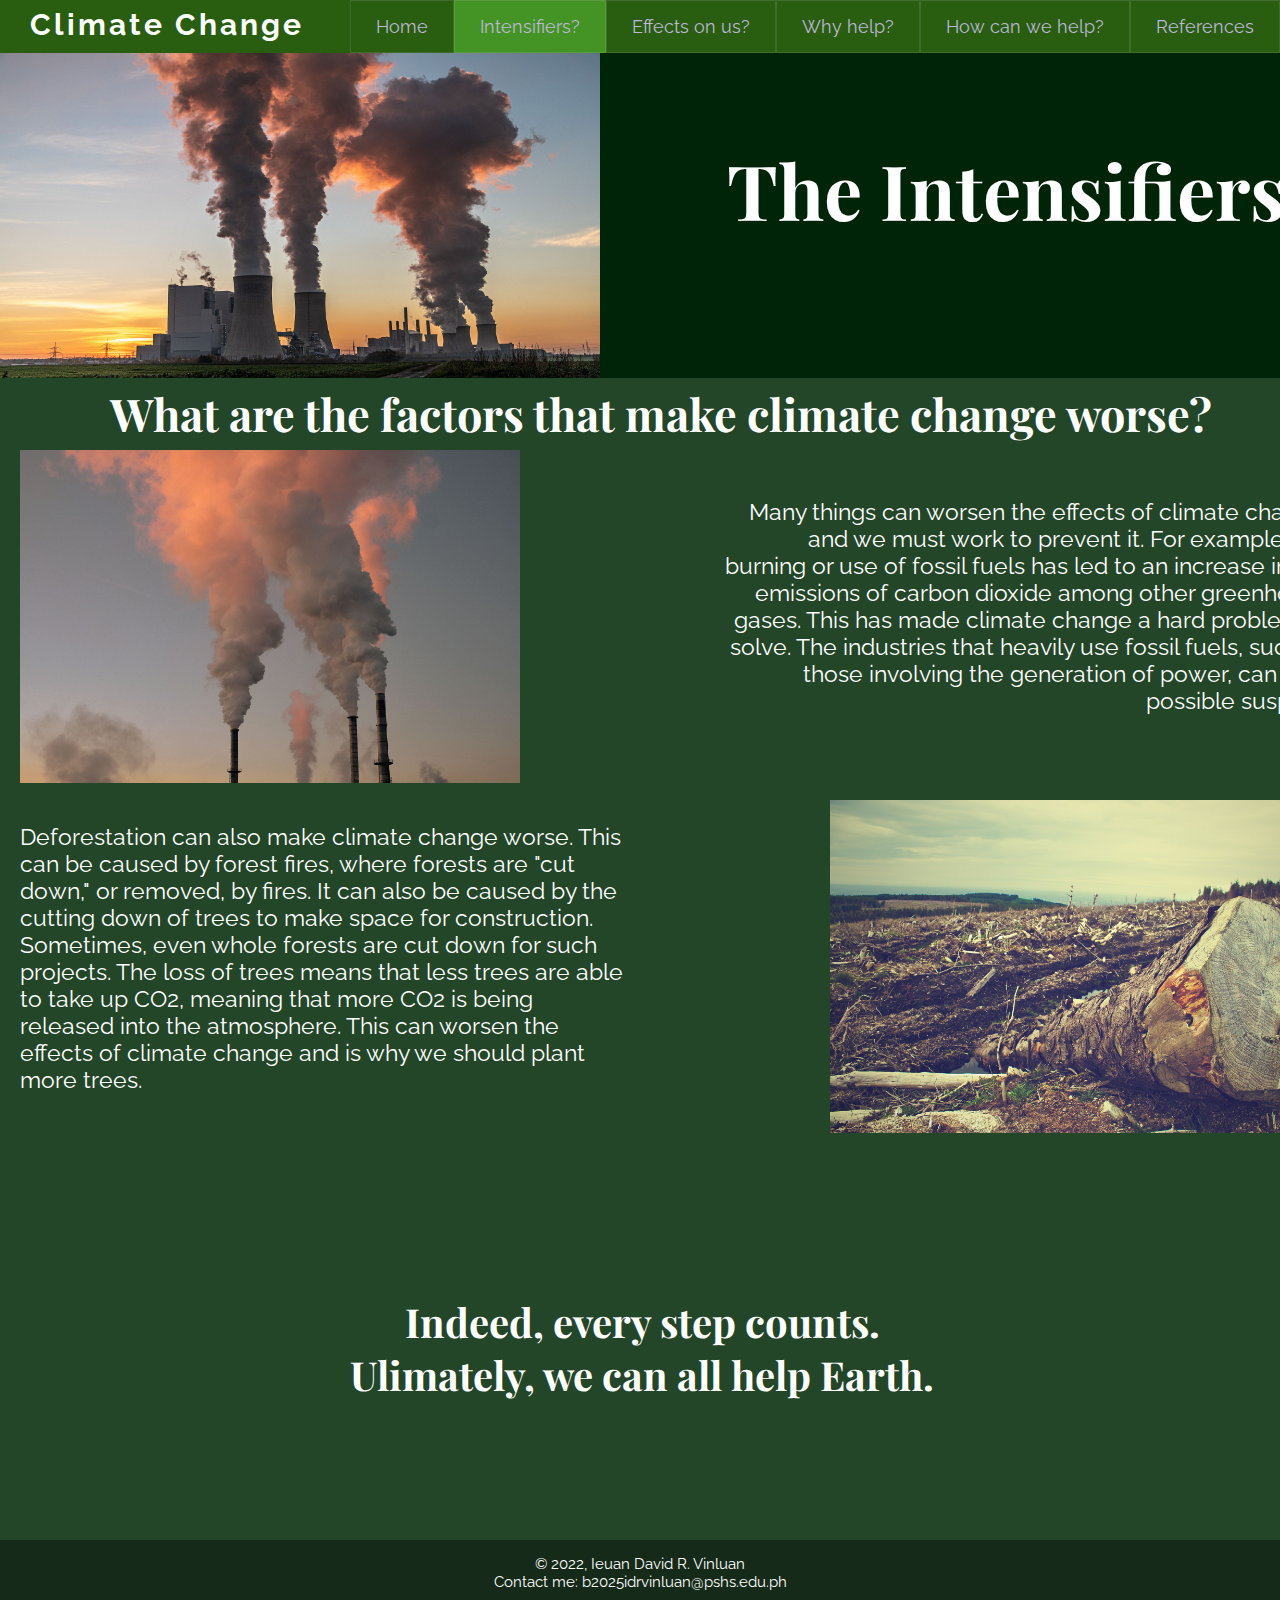
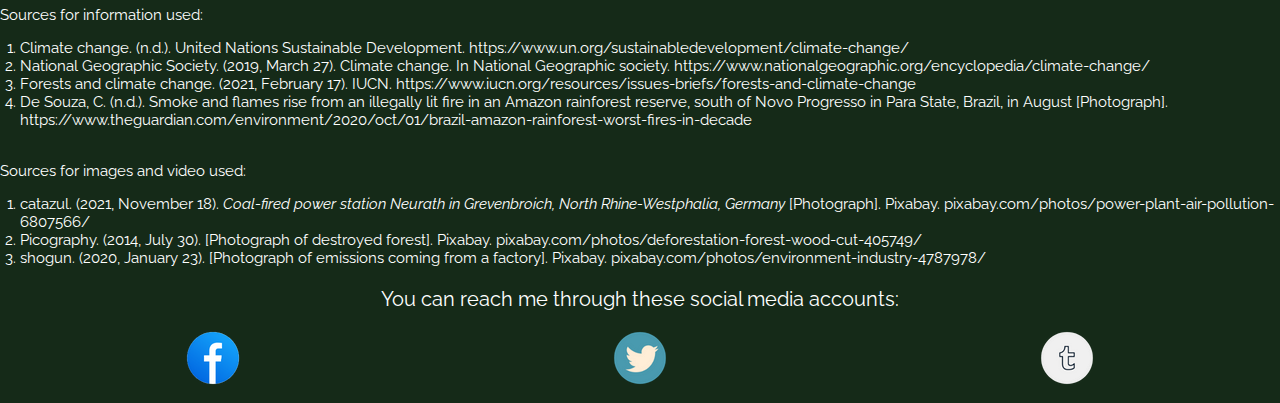
<file: htdocs/contentPage1.html>
<!DOCTYPE html>
    <html>
        <head>
            <title>Page 1 - Intensifiers?</title>
			<meta charset="UTF-8">
			<meta name="author" content="Ieuan David R. Vinluan">	
			<meta name="description" content="This website is my project for the second quarter of CS3.">
			<meta name="keywords" content="climate change, effects, action, help">
			<meta name="date" content="11-22-2021">
			<meta name="revised" content="02-07-2022">
			<link rel="icon" href="../images/favicon.ico" type="image/ico">
			<link rel="stylesheet" href="../css/contentPage1CSS.css" type="text/css">	
        </head>
		<body>
			<div class="contentHome">
				<header>
					<nav>
						<!--Navigation bar-->
						<ul>
							<li><a href=references.html>References</a></li>
							<li><a href=contentPage4.html>How can we help?</a></li>
							<li><a href=contentPage3.html>Why help?</a></li>
							<li><a href=contentPage2.html>Effects on us?</a></li>
							<li id="current"><a href="contentPage1.html">Intensifiers?</a></li>
							<li><a href="../index.html">Home</a></li>
						</ul>
						<span class="logo"><a href="../index.html">Climate Change</a></span>
					</nav>
					<div class="heading">
						<img src="../images/1 Power Plant Air Pollution.jpg" class="HomeImage1" alt="Climate change destroys Earth" title="Air Pollution">
						<h1 id="HomeHeader">The Intensifiers</h1>
					</div>
				</header>
				<article>
					<!--Main information-->
					<img src="../images/2 Power Plant Air Pollution.jpg" alt="Air Pollution" title="An intensifier of climate change" class="content1-image2">
					<p id="HomeSubtitle">What are the factors that make climate change worse?</p>
					<p id="content1-text1">Many things can worsen the effects of climate change, and we must work to prevent it. For example, the burning or use of fossil fuels has led to an increase in the emissions of carbon dioxide among other greenhouse gases. This has made climate change a hard problem to solve. The industries that heavily use fossil fuels, such as those involving the generation of power, can be a possible suspect.
					</p>
					<br>
					<img src="../images/Deforestation.jpg" alt="Trees" title="Trees are very helpful!" class="content1-image3">
					<p id="content1-text2">Deforestation can also make climate change worse. This can be caused by forest fires, where forests are "cut down," or removed, by fires. It can also be caused by the cutting down of trees to make space for construction. 
						Sometimes, even whole forests are cut down for such projects. The loss of trees means that less trees are able to take up CO2, 
						meaning that more CO2 is being released into the atmosphere. This can worsen the effects of climate change and is 
						why we should plant more trees.</p>
				</article>
				<section>
					<p id="declaration">Indeed, every step counts. <br>Ulimately, we can all help Earth.</p>
				</section>
				<footer>
					<p id="copyright">© 2022, Ieuan David R. Vinluan <br> Contact me: b2025idrvinluan@pshs.edu.ph</p>
					<!--Sources-->
					<p>Sources for information used:</p>
					<ol>
						<li>Climate change. (n.d.). United Nations Sustainable Development. https://www.un.org/sustainabledevelopment/climate-change/</li>
						<li>National Geographic Society. (2019, March 27). Climate change. In National Geographic society. https://www.nationalgeographic.org/encyclopedia/climate-change/</li>
						<li>Forests and climate change. (2021, February 17). IUCN. https://www.iucn.org/resources/issues-briefs/forests-and-climate-change</li>
						<li>De Souza, C. (n.d.). Smoke and flames rise from an illegally lit fire in an Amazon rainforest reserve, south of Novo Progresso in Para State, Brazil, in August [Photograph]. https://www.theguardian.com/environment/2020/oct/01/brazil-amazon-rainforest-worst-fires-in-decade</li>
					</ol>
					<br>
					<p>Sources for images and video used:</p>
					<ol>
						<li>
							catazul. (2021, November 18). <span>Coal-fired power station Neurath in Grevenbroich, North Rhine-Westphalia, Germany</span> [Photograph]. Pixabay. pixabay.com/photos/power-plant-air-pollution-6807566/
						</li>
						<li>
							Picography. (2014, July 30). [Photograph of destroyed forest]. Pixabay. pixabay.com/photos/deforestation-forest-wood-cut-405749/
						</li>
						<li>
							shogun. (2020, January 23). [Photograph of emissions coming from a factory]. Pixabay. pixabay.com/photos/environment-industry-4787978/
						</li>
					</ol>
					<!--Social media accounts-->
					<p class="social-media-reach">You can reach me through these social media accounts:</p>
					<div class="social-media">
						<a href="https://facebook.com/ieuandavid.vinluan"><div class="facebook"></div></a>
						<a href="https://twitter.com/mzstySZN"><div class="twitter"></div></a>
						<a href="https://www.tumblr.com/blog/yuan-lewan"><div class="tumblr"></div></a>
					</div>
					<br>
				</footer>
			</div>
		</body>
	</html>
</file>
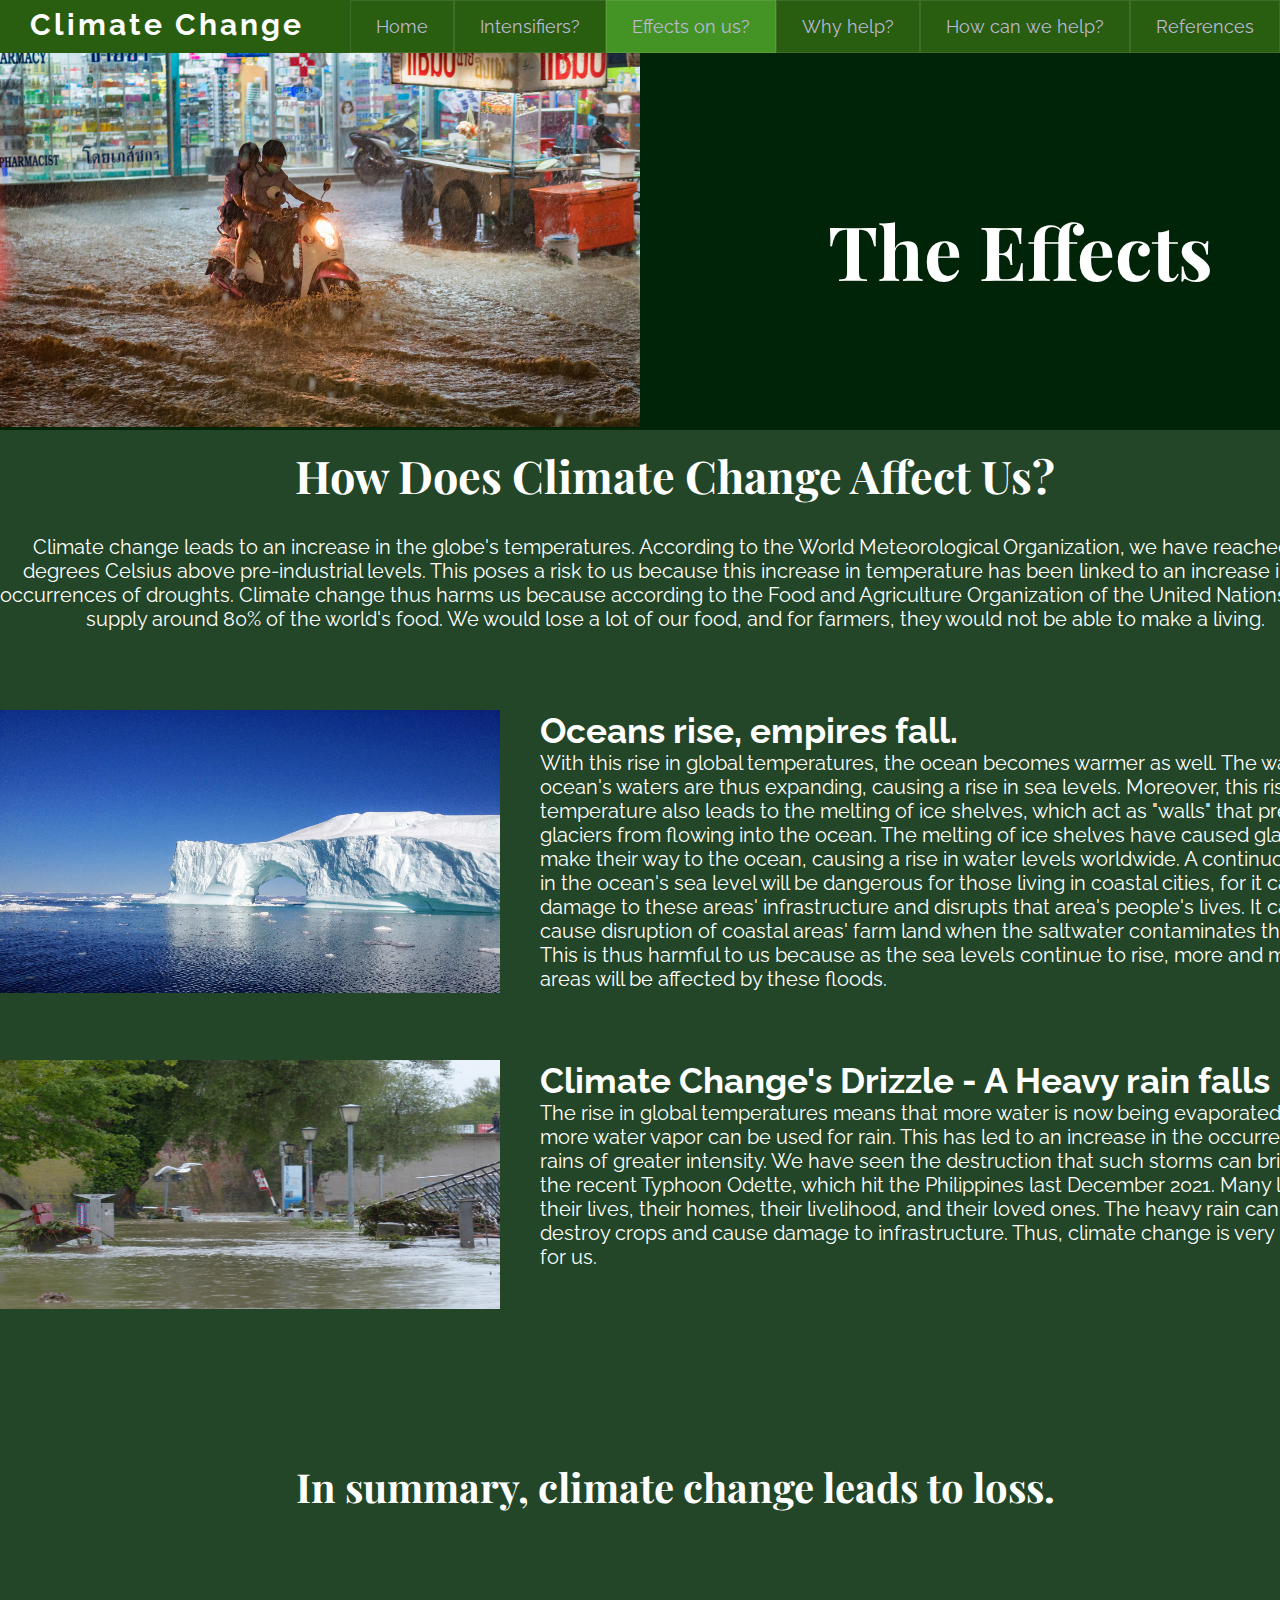
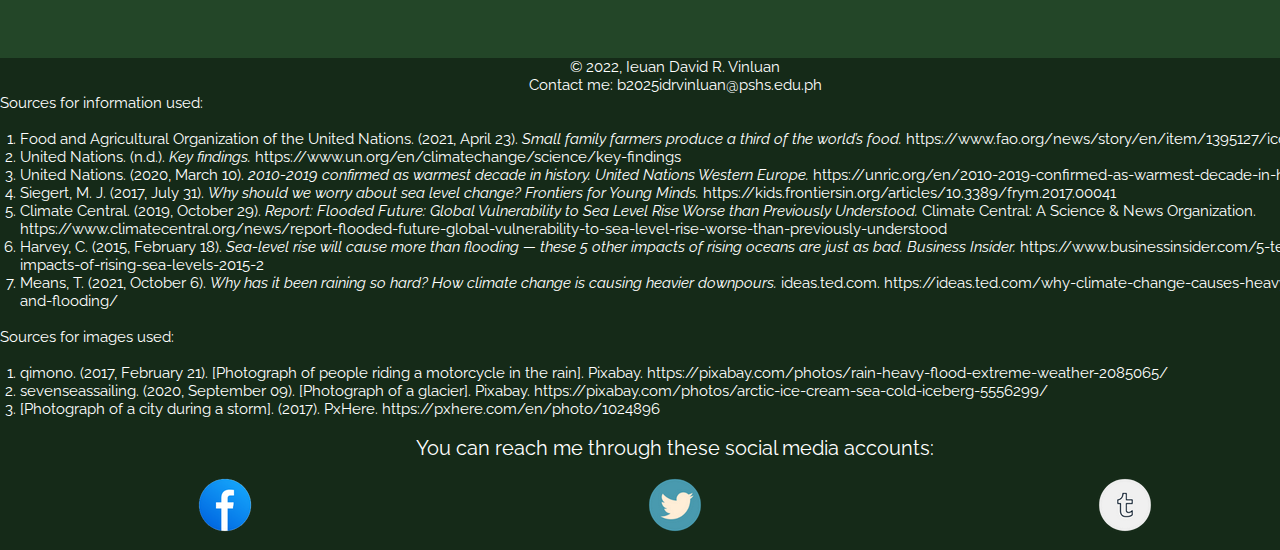
<file: htdocs/contentPage2.html>
<!DOCTYPE html>
    <html>
        <head>
            <title>Page 2 - Effects on Us?</title>
			<meta charset="UTF-8">
			<meta name="author" content="Ieuan David R. Vinluan">	
			<meta name="description" content="This website is my project for the second quarter of CS3.">
			<meta name="keywords" content="climate change, effects, action, help">
			<meta name="date" content="11-22-2021">
			<meta name="revised" content="02-07-2022">
			<link rel="icon" href="../images/favicon.ico" type="image/ico">
			<link rel="stylesheet" href="../css/contentPage2CSS.css" type="text/css">
        </head>
		<body>
			<div class="content">
				<header>
					<nav>
						<!--Navigation bar-->
						<ul>
							<li><a href="references.html">References</a></li>
							<li><a href="contentPage4.html">How can we help?</a></li>
							<li><a href="contentPage3.html">Why help?</a></li>
							<li id="current"><a href="contentPage2.html">Effects on us?</a></li>
							<li><a href="contentPage1.html">Intensifiers?</a></li>
							<li><a href="../index.html">Home</a></li>
						</ul>
						<span class="logo"><a href="../index.html">Climate Change</a></span>
					</nav>
					<div class="heading">
						<img src="../images/Rain Heavy Flood.jpg" alt="Trouble" title="Man in Heavy Rain" class="content-page-two-heading-img">
						<h1 id="HomeHeader">The Effects</h1>
					</div>
					<p id="page-subtitle">How Does Climate Change Affect Us?</p>
				</header>
				<article>
					<!--Main information-->
					<div class="intro">
						<p>
							Climate change leads to an increase in the globe's temperatures. According to the World Meteorological 
							Organization, we have reached 1.1 degrees Celsius above pre-industrial levels.  This 
							poses a risk to us because this increase in temperature has been linked to an 
							increase in the occurrences of droughts. Climate change thus harms us because 
							according to the Food and Agriculture Organization of the United Nations, farms 
							supply around 80% of the world's food. We would lose a lot of our food, and for 
							farmers, they would not be able to make a living.  
						</p>
					</div>
					<div class="content-one">
						<img src="../images/Arctic Ice Cream Sea.jpg" alt="Ice Shelves" title="Ice Shelves" class="content-one-image-one">
						<h1>Oceans rise, empires fall.</h1>
						<p>
							With this rise in global temperatures, the ocean becomes warmer as well. The warming ocean's waters are thus expanding, causing a rise in sea levels. Moreover, this rise in temperature also leads to the melting of ice shelves, which act as 
							"walls" that prevent glaciers from flowing into the ocean. The melting of ice 
							shelves have caused glaciers to make their way to the ocean, causing a rise in water levels worldwide. A continuous rise in the ocean's sea level will be dangerous for those living in coastal cities, for it causes damage to these areas' infrastructure and disrupts that area's people's lives. It can also cause disruption of coastal areas' farm land when the saltwater contaminates the soil. This is thus harmful to us because as the sea levels continue to rise, more and more areas will be affected by these floods.
						</p>
					</div>
					<div class="content-two">
						<img src="../images/Flooded City.jpg" alt="Flooded City" title="destruction brought by heavy rain" class="content-two-image-one">
						<h1>Climate Change's Drizzle - A Heavy rain falls</h1>
						<p>
							The rise in global temperatures means that more water is now being evaporated.
							Thus, more water vapor can be used for rain. This has led to an increase in the
							occurrences of rains of greater intensity. We have seen the destruction that such
							storms can bring in the recent Typhoon Odette, which hit the Philippines last
							December 2021. Many lost their lives, their homes, their livelihood, and their
							loved ones. The heavy rain can also destroy crops and cause damage to
							infrastructure. Thus, climate change is very harmful for us.
						</p>
					</div>
				</article>
				<section>
					<p class="statement">In summary, climate change leads to <span class="loss">loss.</span></p>
				</section>
				<footer>
					<div class="copyright-line">
						<p id="copyright">© 2022, Ieuan David R. Vinluan <br> Contact me: b2025idrvinluan@pshs.edu.ph</p>
					</div>
					<!--Sources-->
					<div class="sources">
						<p>Sources for information used:</p><br>
						<ol class="information-sources-list">
							<li>
								Food and Agricultural Organization of the United Nations. (2021, April 23). <span>Small family farmers produce a third of the world’s food. </span> https://www.fao.org/news/story/en/item/1395127/icode/
							</li>
							<li>
								United Nations. (n.d.). <span>Key findings. </span> https://www.un.org/en/climatechange/science/key-findings
							</li>
							<li>
								United Nations. (2020, March 10). <span>2010-2019 confirmed as warmest decade in history. United Nations Western Europe.</span> https://unric.org/en/2010-2019-confirmed-as-warmest-decade-in-history/
							</li>
							<li>
								Siegert, M. J. (2017, July 31). <span>Why should we worry about sea level change? Frontiers for Young Minds. </span> https://kids.frontiersin.org/articles/10.3389/frym.2017.00041
							</li>
							<li>
								Climate Central. (2019, October 29). <span>Report: Flooded Future: Global Vulnerability to Sea Level Rise Worse than Previously Understood. </span> Climate Central: A Science & News Organization. https://www.climatecentral.org/news/report-flooded-future-global-vulnerability-to-sea-level-rise-worse-than-previously-understood
							</li>
							<li>
								Harvey, C. (2015, February 18). <span>Sea-level rise will cause more than flooding — these 5 other impacts of rising oceans are just as bad. Business Insider. </span> https://www.businessinsider.com/5-terrifying-impacts-of-rising-sea-levels-2015-2
							</li>
							<li>
								Means, T. (2021, October 6). <span>Why has it been raining so hard? How climate change is causing heavier downpours. </span> ideas.ted.com. https://ideas.ted.com/why-climate-change-causes-heavy-rain-and-flooding/
							</li>
						</ol> 
						<br>
						<p>Sources for images used:</p>
						<br>
						<ol class="references-images">
							<li>
								qimono. (2017, February 21). [Photograph of people riding a motorcycle in the rain]. Pixabay. https://pixabay.com/photos/rain-heavy-flood-extreme-weather-2085065/
							</li>
							<li>
								sevenseassailing. (2020, September 09). [Photograph of a glacier]. Pixabay. https://pixabay.com/photos/arctic-ice-cream-sea-cold-iceberg-5556299/
							</li>
							<li>
								[Photograph of a city during a storm]. (2017). PxHere. https://pxhere.com/en/photo/1024896
							</li>
						</ol>
					</div>
					<br>
					<!--Social media accounts-->
					<p class="social-media-reach">You can reach me through these social media accounts:</p>
					<br>
					<div class="social-media">
						<a href="https://facebook.com/ieuandavid.vinluan"><div class="facebook"></div></a>
						<a href="https://twitter.com/mzstySZN"><div class="twitter"></div></a>
						<a href="https://www.tumblr.com/blog/yuan-lewan"><div class="tumblr"></div></a>
					</div>
					<br>
				</footer>
			</div>
		</body>
	</html>
</file>
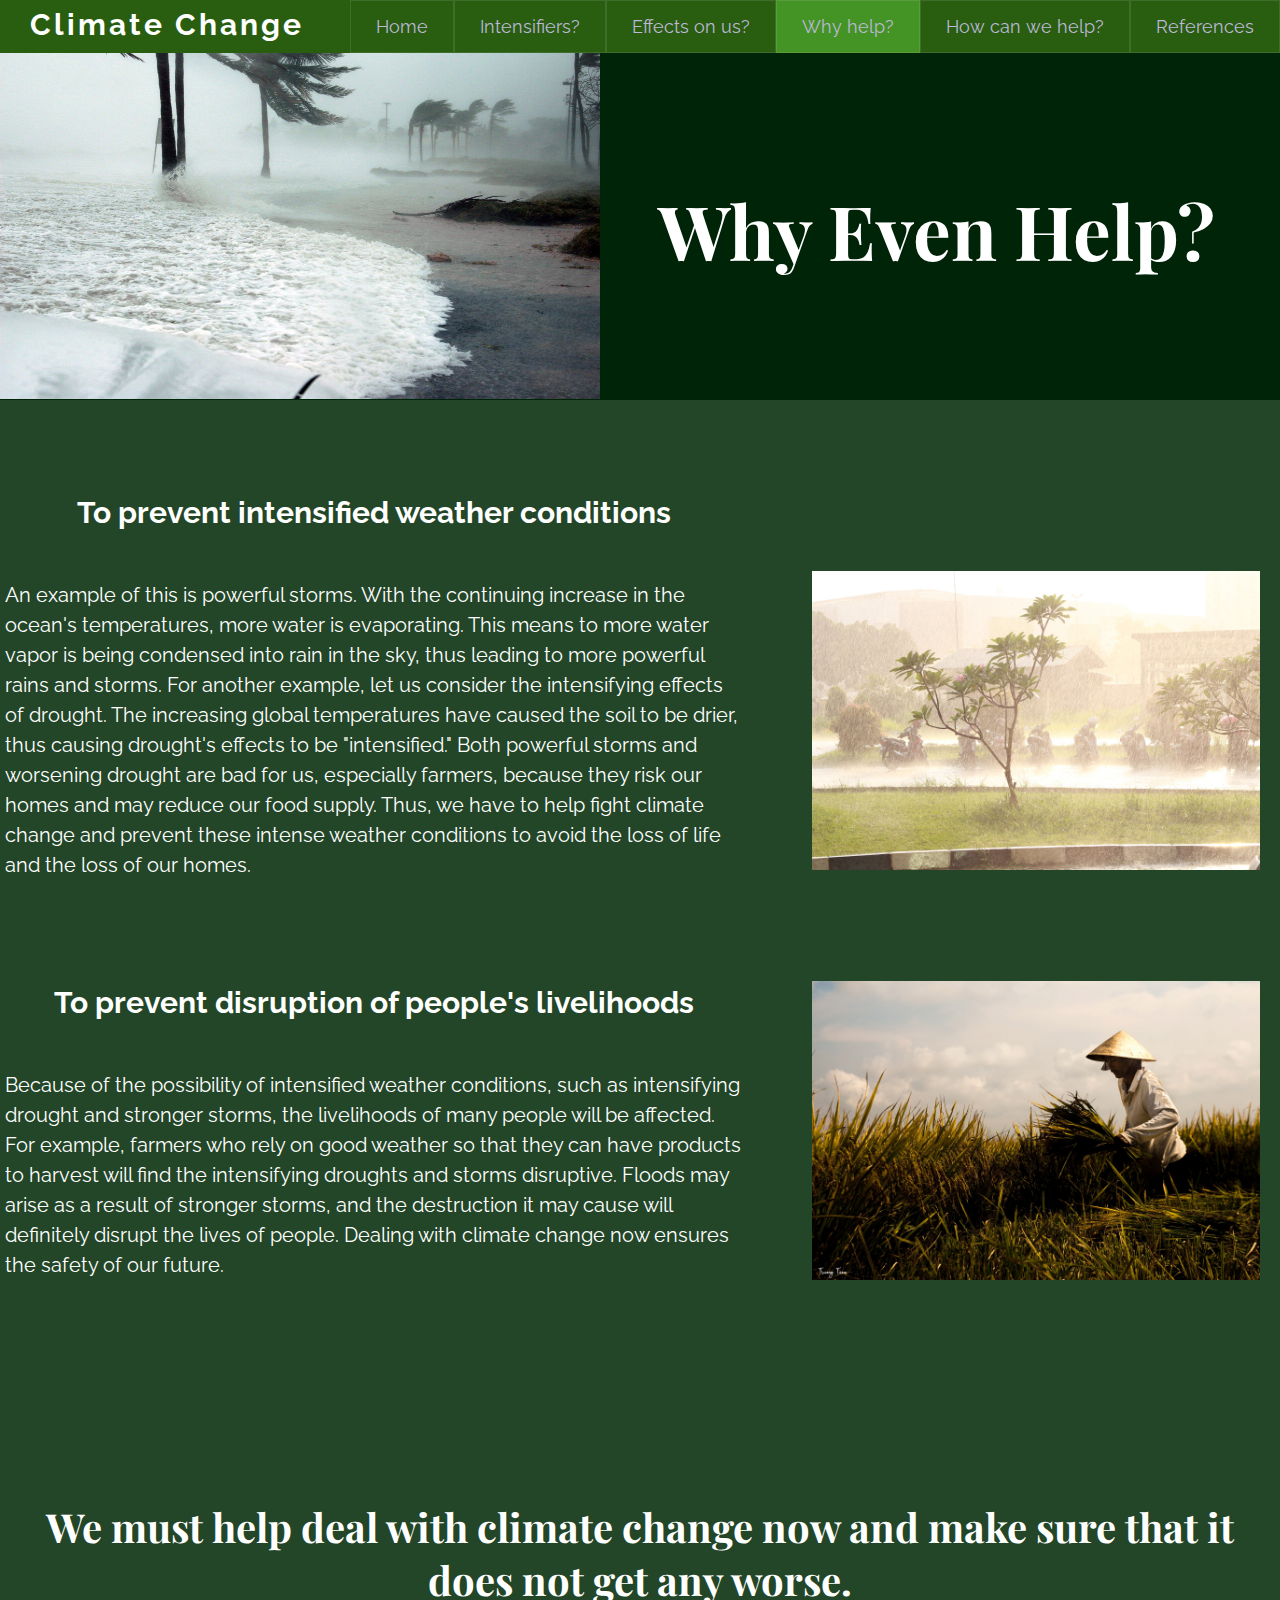
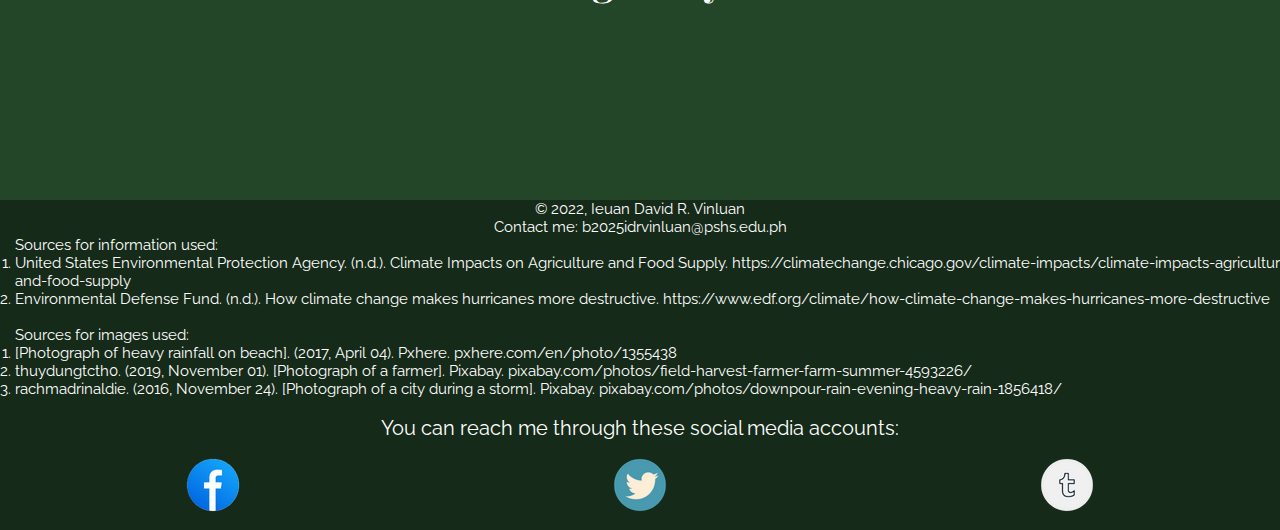
<file: htdocs/contentPage3.html>
<!DOCTYPE html>
    <html>
        <head>
            <title>Page 3 - Why Help?</title>
			<meta charset="UTF-8">
			<meta name="author" content="Ieuan David R. Vinluan">	
			<meta name="description" content="This website is my project for the second quarter of CS3.">
			<meta name="keywords" content="climate change, effects, action, help">
			<meta name="date" content="11-22-2021">
			<meta name="revised" content="02-07-2022">
			<link rel="icon" href="../images/favicon.ico" type="image/ico">
			<link rel="stylesheet" href="../css/contentPage3CSS.css" type="text/css">	
        </head>
		<body>
			<div>
				<header>
					<nav>
						<!--Navigation bar-->
						<ul>
							<li><a href="references.html">References</a></li>
							<li><a href="contentPage4.html">How can we help?</a></li>
							<li id="current"><a href="contentPage3.html">Why help?</a></li>
							<li><a href="contentPage2.html">Effects on us?</a></li>
							<li><a href="contentPage1.html">Intensifiers?</a></li>
							<li><a href="../index.html">Home</a></li>
						</ul>
						<span class="logo"><a href="../index.html">Climate Change</a></span>
					</nav>
					<div class="heading">
						<img src="../images/Strong Storm.jpg" alt="A powerful storm" title="Storms" class="heading-image-one">
						<h1 id="HomeHeader">Why Even Help?</h1>
					</div>	
				</header>
				<article>
					<!--Main information-->
					<div class="content-one">
						<h2>To prevent intensified weather conditions</h2>
						<p> An example of this is powerful storms. With the continuing increase in the ocean's temperatures, more water is evaporating. This means to more water
							vapor is being condensed into rain in the sky, thus leading to more powerful rains
							and storms. For another example, let us consider the intensifying effects of drought. The increasing global temperatures
							have caused the soil to be drier, thus causing drought's effects to be "intensified."
							Both powerful storms and worsening drought are bad for us, especially farmers, because
							they risk our homes and may reduce our food supply. Thus, we have to help fight climate change and prevent these intense weather conditions to avoid the loss of life and the loss of our homes.
						</p>
						<img src="../images/Downpour.jpg" alt="Rains" title="Rain" class="content-one-image-one">
					</div>
					<div class="content-two">
						<h2>To prevent disruption of people's livelihoods</h2>
						<p>Because of the possibility of intensified weather conditions, such as
							intensifying drought and stronger storms, the livelihoods of many people will
							be affected. For example, farmers who rely
							on good weather so that they can have products to harvest will find the intensifying
							droughts and storms disruptive. Floods may arise as a result of stronger storms, and the destruction it may cause will definitely disrupt the lives of people. Dealing with climate change now ensures the safety of our future.
						</p>
						<img src="../images/Field.jpg" alt="Farmer" title="A farmer" class="content-two-image-one">
					</div>
				</article>
				<section>
					<div>
						<p>We must help deal with climate change now and make sure that it <span class="bold">does not</span> get any <span class="bold">worse</span>.</p>
					</div>
				</section>
				<footer>
					<p id="copyright">© 2022, Ieuan David R. Vinluan <br> Contact me: b2025idrvinluan@pshs.edu.ph</p>
					<!--Sources-->
					<div class="sources">
						<p>Sources for information used:</p>
						<ol class="references-information">
							<li>
								United States Environmental Protection Agency. (n.d.). <span>Climate Impacts on Agriculture and Food Supply. </span> https://climatechange.chicago.gov/climate-impacts/climate-impacts-agriculture-and-food-supply
							</li>
							<li>
								Environmental Defense Fund. (n.d.). <span>How climate change makes hurricanes more destructive. </span> https://www.edf.org/climate/how-climate-change-makes-hurricanes-more-destructive
							</li>
						</ol>
						<br>
						<p>Sources for images used:</p>
						<ol class="references-images">
							<li>
								[Photograph of heavy rainfall on beach]. (2017, April 04). Pxhere. pxhere.com/en/photo/1355438
							</li>
							<li>
								thuydungtcth0. (2019, November 01). [Photograph of a farmer]. Pixabay. pixabay.com/photos/field-harvest-farmer-farm-summer-4593226/
							</li>
							<li>
								rachmadrinaldie. (2016, November 24). [Photograph of a city during a storm]. Pixabay. pixabay.com/photos/downpour-rain-evening-heavy-rain-1856418/
							</li>
						</ol>
					</div>
					<br>
					<p class="social-media-reach">You can reach me through these social media accounts:</p>
					<br>
					<!--Social media accounts-->
					<div class="social-media">
						<a href="https://facebook.com/ieuandavid.vinluan"><div class="facebook"></div></a>
						<a href="https://twitter.com/mzstySZN"><div class="twitter"></div></a>
						<a href="https://www.tumblr.com/blog/yuan-lewan"><div class="tumblr"></div></a>
					</div>
					<br>
				</footer>
			</div>
		</body>
	</html>
</file>
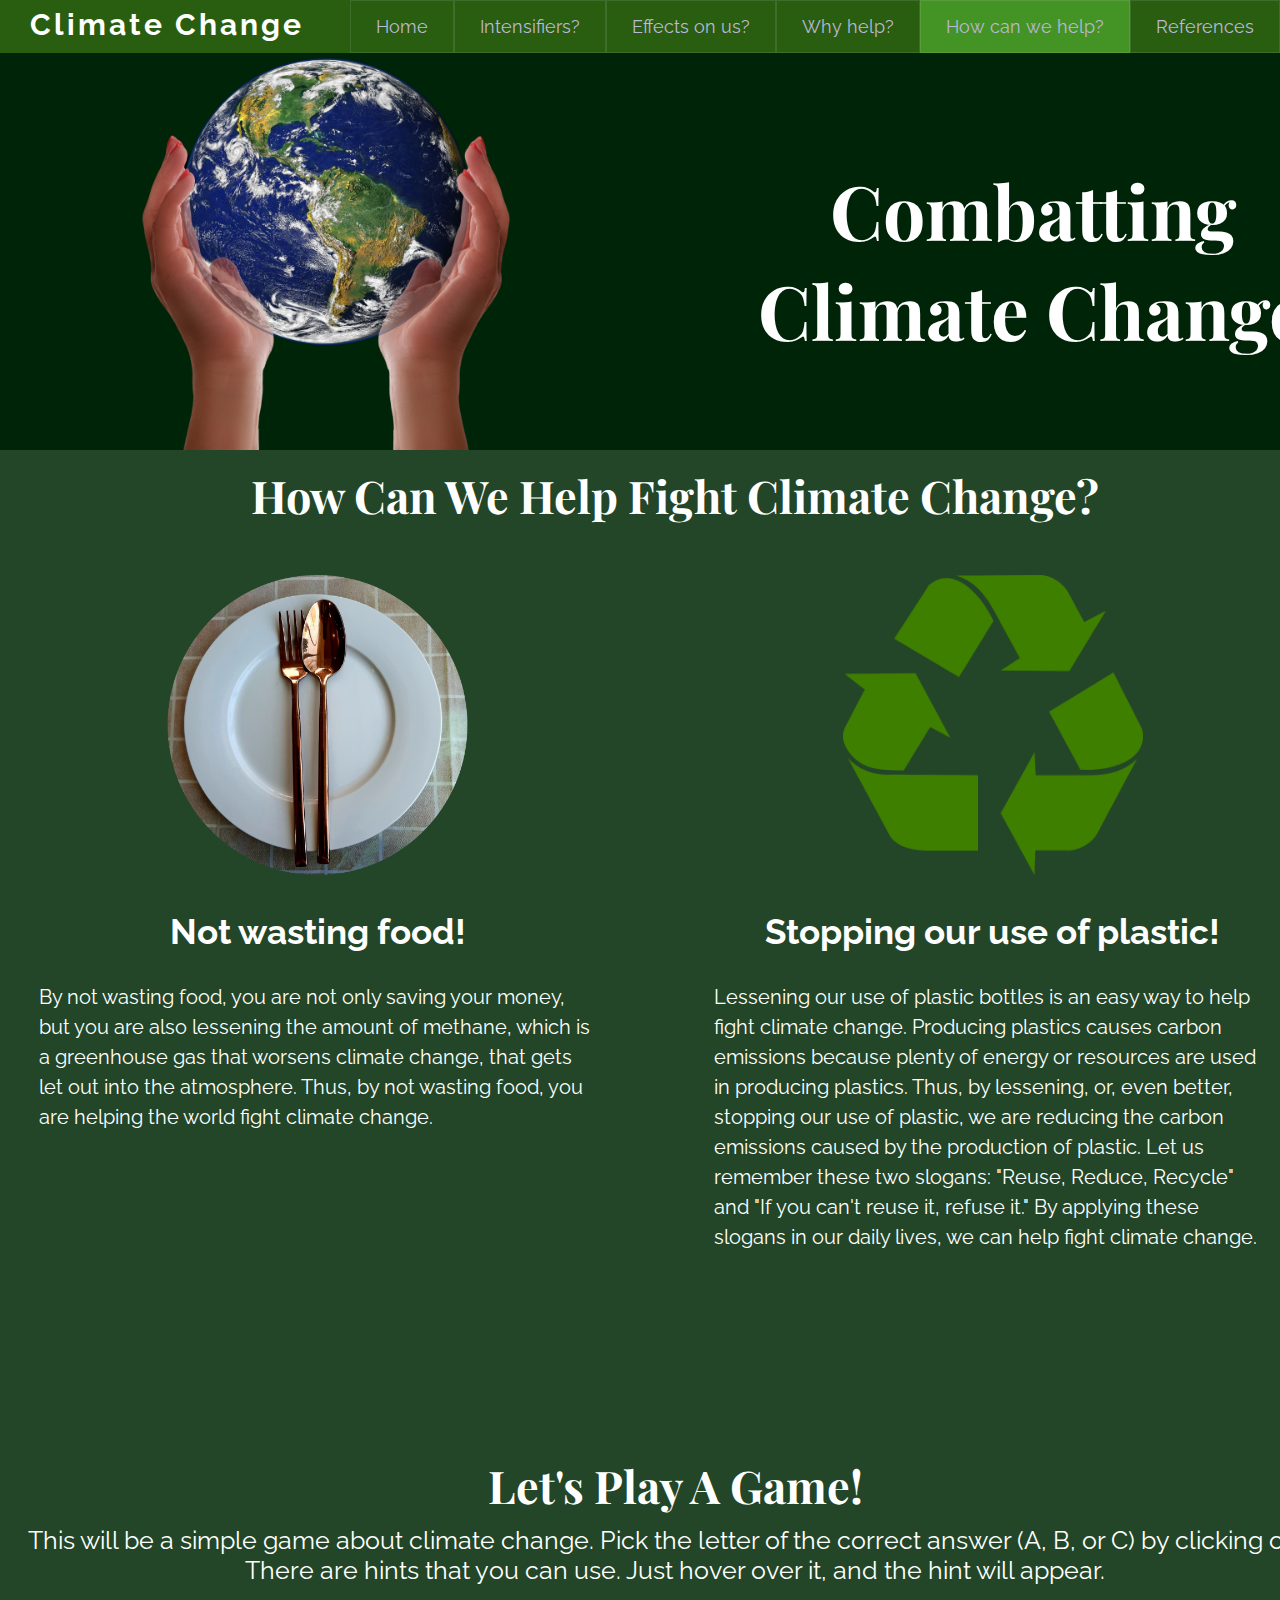
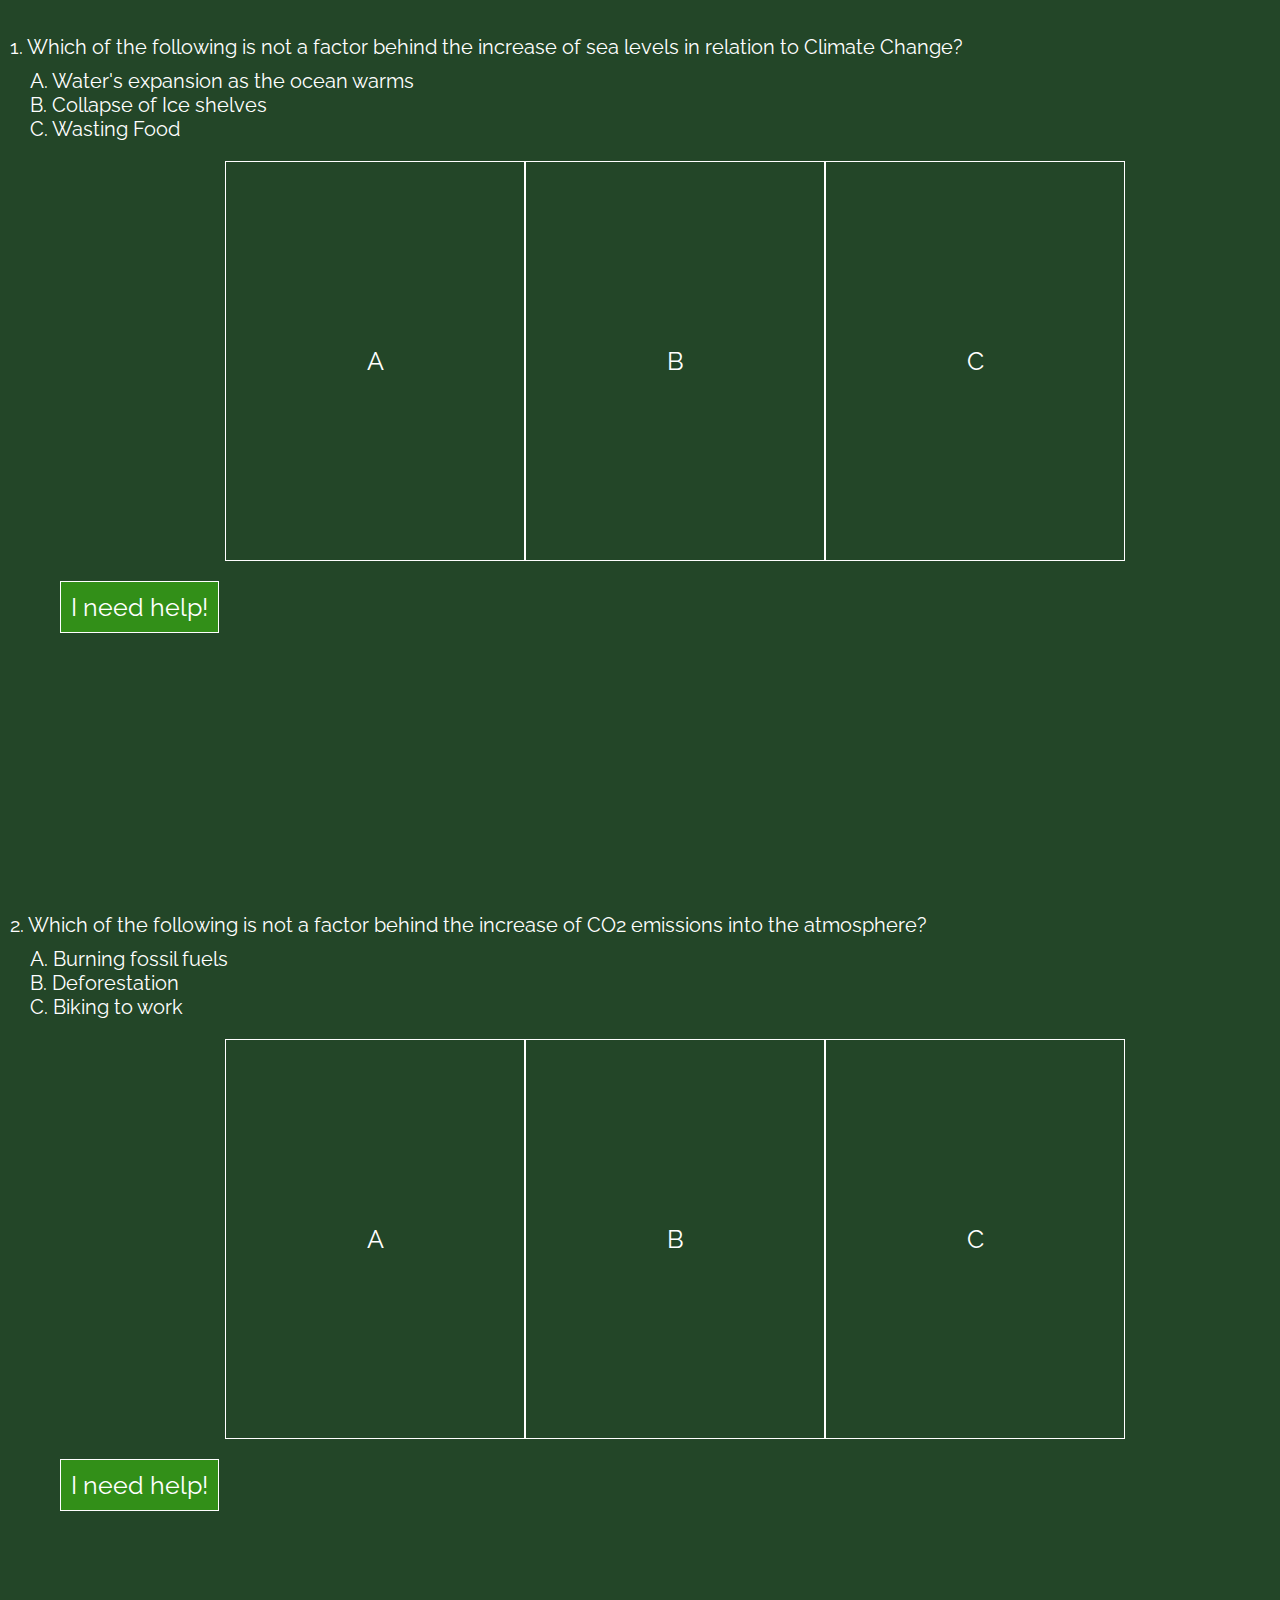
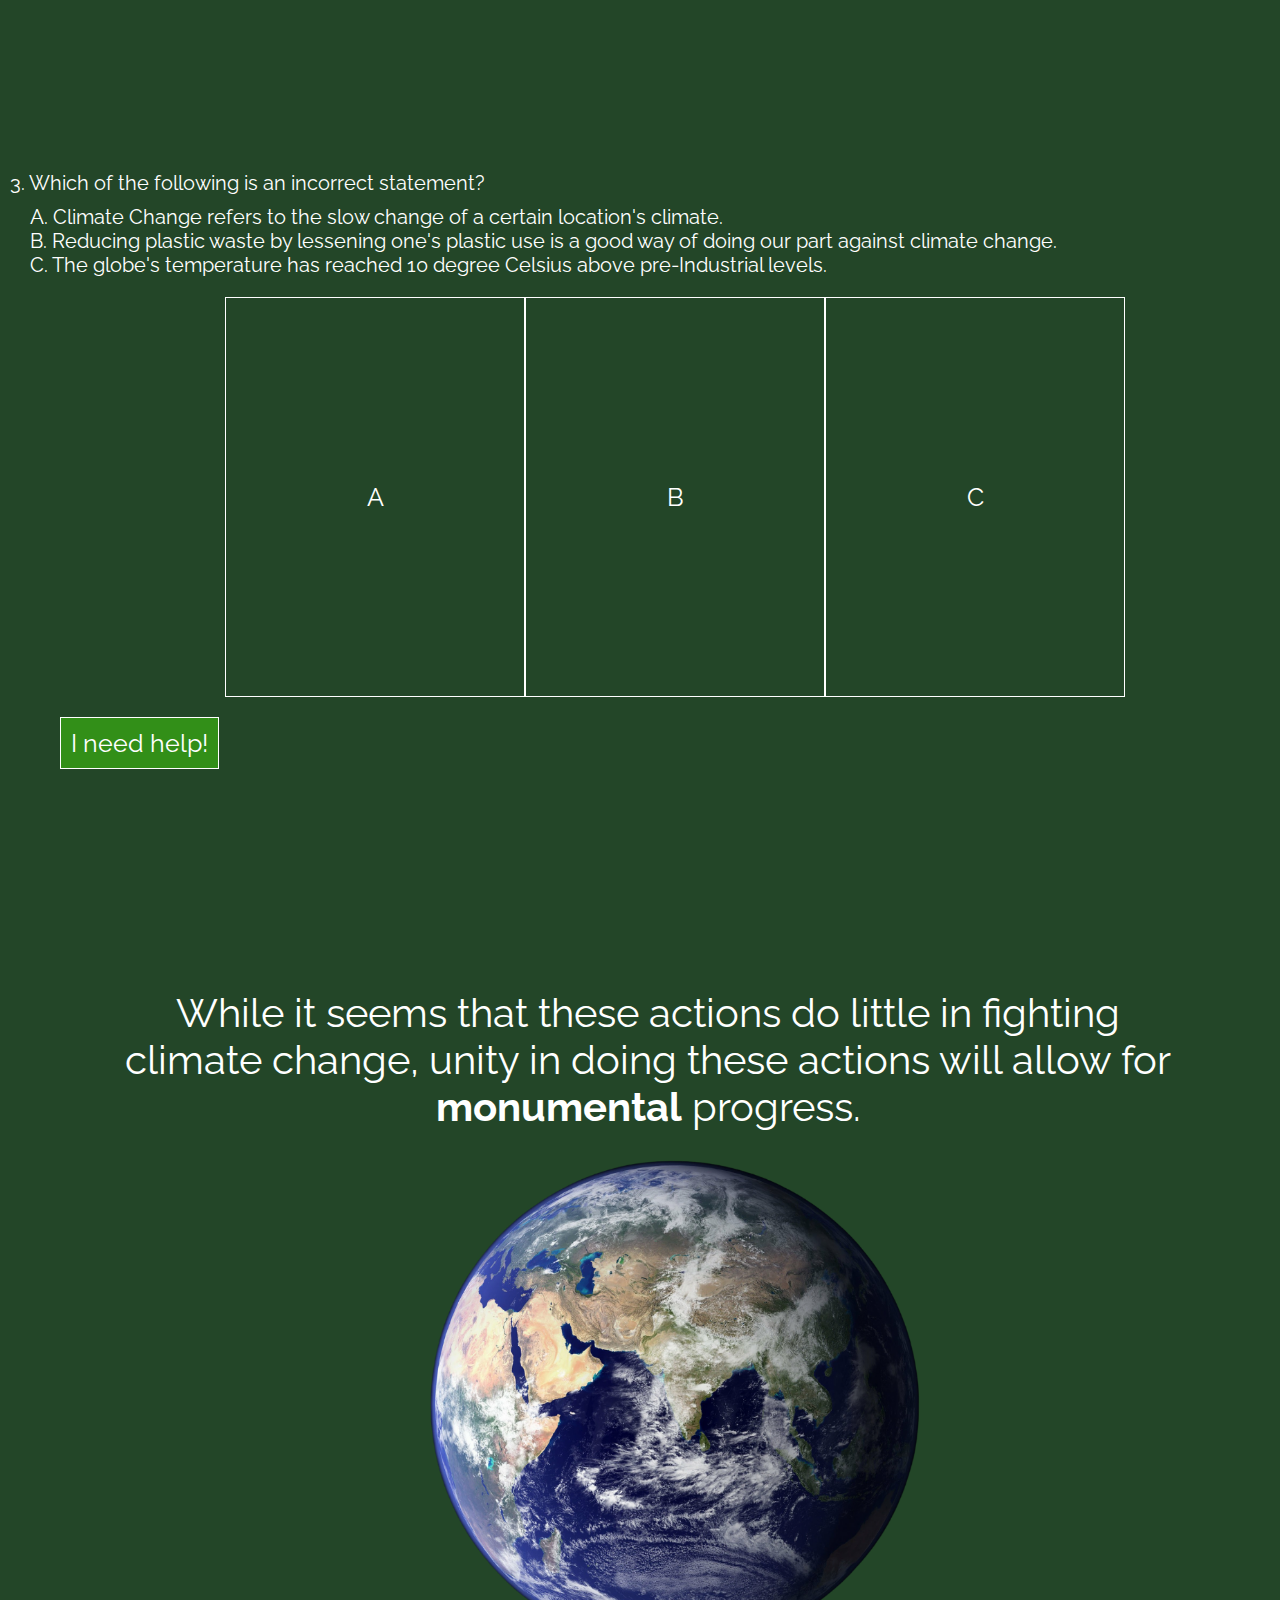
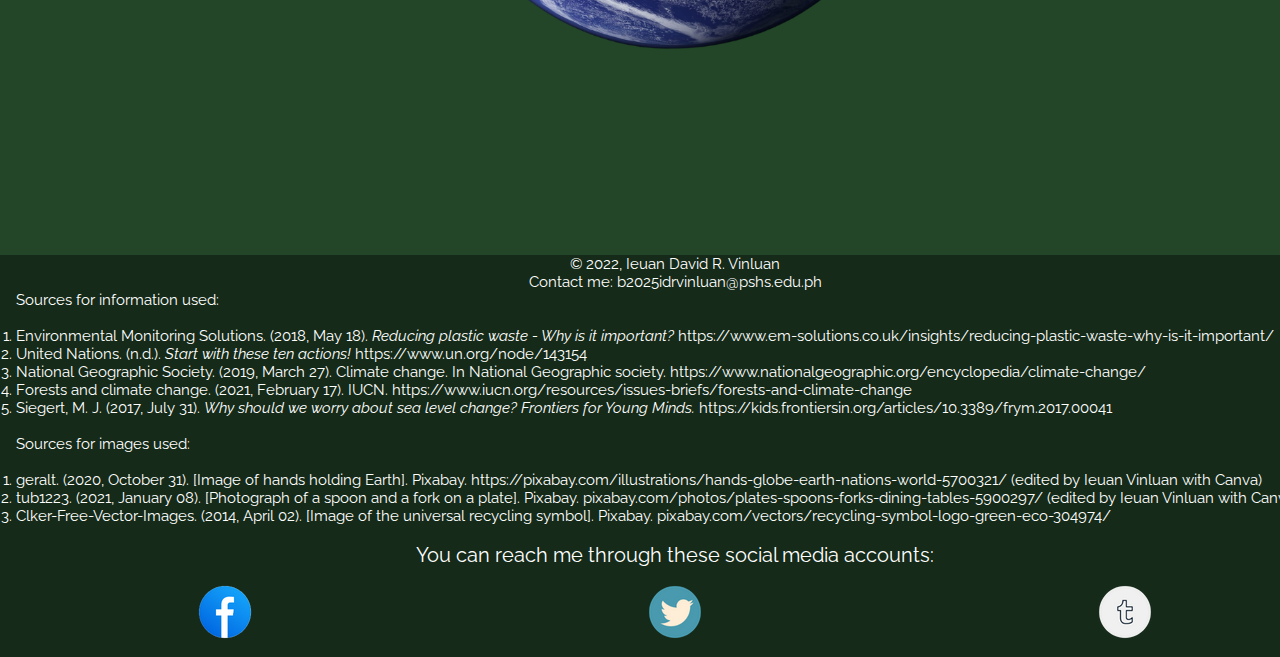
<file: htdocs/contentPage4.html>
<!DOCTYPE html>
    <html>
        <head>
            <title>Page 4 - How can We Help?</title>
			<meta charset="UTF-8">
			<meta name="author" content="Ieuan David R. Vinluan">	
			<meta name="description" content="This website is my project for the second quarter of CS3.">
			<meta name="keywords" content="climate change, effects, action, help">
			<meta name="date" content="11-22-2021">
			<meta name="revised" content="02-07-2022">
			<link rel="icon" href="../images/favicon.ico" type="image/ico">
			<link rel="stylesheet" href="../css/contentPage4CSS.css" type="text/css">	
        </head>
		<body>
            <div class="content">
                <header>
                    <nav>
                        <!--Navigation bar-->
                        <ul>
							<li><a href="references.html">References</a></li>
							<li id="current"><a href="contentPage4.html">How can we help?</a></li>
							<li><a href="contentPage3.html">Why help?</a></li>
							<li><a href="contentPage2.html">Effects on us?</a></li>
							<li><a href="contentPage1.html">Intensifiers?</a></li>
							<li><a href="../index.html">Home</a></li>
						</ul>
                        <span class="logo"><a href="../index.html">Climate Change</a></span>
                    </nav>
                    <div class="heading">
						<img src="../images/Hands Globe Earth - BG Removed.png" alt="Caring for Our Earth" title="Caring for Our Earth" class="header-image-one">
						<h1 id="HomeHeader">Combatting Climate Change</h1>
					</div>
					<p id="page-subtitle">How Can We Help Fight Climate Change?</p>
                </header>
                <article>
					<!--Main information-->
                    <div class="content-one">
						<img src="../images/Plates Spoons Forks.png" alt="Finishing one's food" title ="Finishing one's food" class="article-image-one">
                        <br><br>
						<h2>Not wasting food!</h2>
                        <p>
                            By not wasting food, you are not only saving your money, but you are also lessening
                            the amount of methane, which is a greenhouse gas that worsens climate change, that 
                            gets let out into the atmosphere. Thus, by not wasting food, you are helping the world fight
                            climate change.
                        </p>
                    </div>
                    <div class="content-two">
						<img src="../images/Recycling.png" alt="Reuse, Reduce, Recycle" title="Reuse, Reduce, Recycle"class="article-image-two">
						<br><br>
                        <h2>Stopping our use of plastic!</h2>
                        <p>
                            Lessening our use of plastic bottles is an easy way to help fight climate change. 
                            Producing plastics causes carbon emissions because plenty of energy or resources
                            are used in producing plastics. Thus, by lessening, or, even better, stopping our
                            use of plastic, we are reducing the carbon emissions caused by the production of 
                            plastic. Let us remember these two slogans: "Reuse, Reduce, Recycle" and "If you can't reuse it, refuse it." By applying these slogans in our daily lives, we can help fight climate change.   
                        </p>
                    </div>
                </article>
				<section class="game">
					<!--Game-->
					<h2 class="game-header">Let's Play A Game!</h2>
					<p id="game-intro">
						This will be a simple game about climate change. Pick the letter of the correct answer (A, B, or C) by clicking on it. There are hints that you can use. Just hover over it, and the hint will appear.  
					</p>
					<br><br>
					<div class="question-one">
						<p class="question">1. Which of the following is not a factor behind the increase of sea levels in relation to Climate Change?</p>
						<p class="option-answer">A. Water's expansion as the ocean warms</p>
						<p class="option-answer">B. Collapse of Ice shelves</p>
						<p class="option-answer">C. Wasting Food</p>
						<div class="options">
							<a href="#question-one-wrong"><div class="option wrong">A</div></a>
							<a href="#question-one-wrong"><div class="option wrong">B</div></a>
							<a href="#question-one-correct"><div class="option correct">C</div></a>
						</div>
						<!--Hint-->
						<div class="hint">
							<div class="hint-button"><p class="help">I need help!</p>
								<p class="actual-hint">Hint: How would wasting food contribute to the rise of sea levels?</p>
							</div>
						</div>
						<div class="correct-or-wrong">
							<p id="question-one-correct"><br><br>You are correct! The answer was: C.</p>
							<p id="question-one-wrong"><br><br>Sorry, your answer is not correct. The answer was: C.</p>
						</div>
					</div>
					<div class="question-two">
						<p class="question">2. Which of the following is not a factor behind the increase of CO2 emissions into the atmosphere?</p>
						<p class="option-answer">A. Burning fossil fuels</p>
						<p class="option-answer">B. Deforestation</p>
						<p class="option-answer">C. Biking to work</p>
						<div class="options">
							<a href="#question-two-wrong"><div class="option wrong">A</div></a>
							<a href="#question-two-wrong"><div class="option wrong">B</div></a>
							<a href="#question-two-correct"><div class="option correct">C</div></a>
						</div>
						<!--Hint-->
						<div class="hint">
							<div class="hint-button"><p class="help">I need help!</p>
								<p class="actual-hint">Hint: Biking doesn't produce massive amounts of CO2, doesn't it?</p>
							</div>
						</div>
						<div class="correct-or-wrong">
							<p id="question-two-correct"><br><br>You are correct! The answer was: C.</p>
							<p id="question-two-wrong"><br><br>Sorry, your answer is not correct. The answer was: C.</p>
						</div>
					</div>
					<div class="question-three">
						<p class="question">3. Which of the following is an incorrect statement?</p>
						<p class="option-answer">A. Climate Change refers to the slow change of a certain location's climate.</p>
						<p class="option-answer">B. Reducing plastic waste by lessening one's plastic use is a good way of doing our part against climate change.</p>
						<p class="option-answer">C. The globe's temperature has reached 10 degree Celsius above pre-Industrial levels.</p>
						<div class="options">
							<a href="#question-three-wrong"><div class="option wrong">A</div></a>
							<a href="#question-three-wrong"><div class="option wrong">B</div></a>
							<a href="#question-three-correct"><div class="option correct">C</div></a>
						</div>
						<!--Hint-->
						<div class="hint">
							<div class="hint-button"><p class="help">I need help!</p>
								<p class="actual-hint">Hint: We would reach 10 degrees Celsius if we never act on climate change.</p>
							</div>
						</div>
						<div class="correct-or-wrong">
							<p id="question-three-correct"><br><br>You are correct! The answer was: C.</p>
							<p id="question-three-wrong"><br><br>Sorry, your answer is not correct. The answer was: C.</p>
						</div>
					</div>
				</section>
                <section class="declare">
                    <div>
						<p>While it seems that these actions do little in fighting climate change, unity in doing these actions will allow for <span class="bold">monumental</span> progress.</p>
					</div>
					<img src="../images/Earth - Clear.png" alt="The Earth" title="Home." class="Earth">
                </section>
                <footer>
					<p id="copyright">© 2022, Ieuan David R. Vinluan <br> Contact me: b2025idrvinluan@pshs.edu.ph</p>
					<!--Sources-->
					<div class="sources">
						<p>Sources for information used:</p>
						<br>
						<ol class="references-information">
							<li>
								Environmental Monitoring Solutions. (2018, May 18). <span>Reducing plastic waste - Why is it important?</span> https://www.em-solutions.co.uk/insights/reducing-plastic-waste-why-is-it-important/
							</li>
							<li>
								United Nations. (n.d.). <span>Start with these ten actions!
								</span> https://www.un.org/node/143154
							</li>
							<li>
								National Geographic Society. (2019, March 27). Climate change. In National Geographic society. https://www.nationalgeographic.org/encyclopedia/climate-change/
							</li>
							<li>
								Forests and climate change. (2021, February 17). IUCN. https://www.iucn.org/resources/issues-briefs/forests-and-climate-change
							</li>
							<li>
								Siegert, M. J. (2017, July 31). <span>Why should we worry about sea level change? Frontiers for Young Minds. </span> https://kids.frontiersin.org/articles/10.3389/frym.2017.00041
							</li>
						</ol>
						<br>
						<p>Sources for images used:</p>
						<br>
						<ol class="references-images">
							<li>
								geralt. (2020, October 31). [Image of hands holding Earth]. Pixabay. https://pixabay.com/illustrations/hands-globe-earth-nations-world-5700321/ (edited by Ieuan Vinluan with Canva)
							</li>
							<li>
								tub1223. (2021, January 08). [Photograph of a spoon and a fork on a plate]. Pixabay. pixabay.com/photos/plates-spoons-forks-dining-tables-5900297/ (edited by Ieuan Vinluan with Canva)
							</li>
							<li>
								Clker-Free-Vector-Images. (2014, April 02). [Image of the universal recycling symbol]. Pixabay. pixabay.com/vectors/recycling-symbol-logo-green-eco-304974/
							</li>
						</ol>
					</div>
					<br>
					<p class="social-media-reach">You can reach me through these social media accounts:</p>
					<br>
					<!--Social media accounts-->
					<div class="social-media">
						<a href="https://facebook.com/ieuandavid.vinluan"><div class="facebook"></div></a>
						<a href="https://twitter.com/mzstySZN"><div class="twitter"></div></a>
						<a href="https://www.tumblr.com/blog/yuan-lewan"><div class="tumblr"></div></a>
					</div>
					<br>
				</footer>
            </div>
		</body>
	</html>
</file>
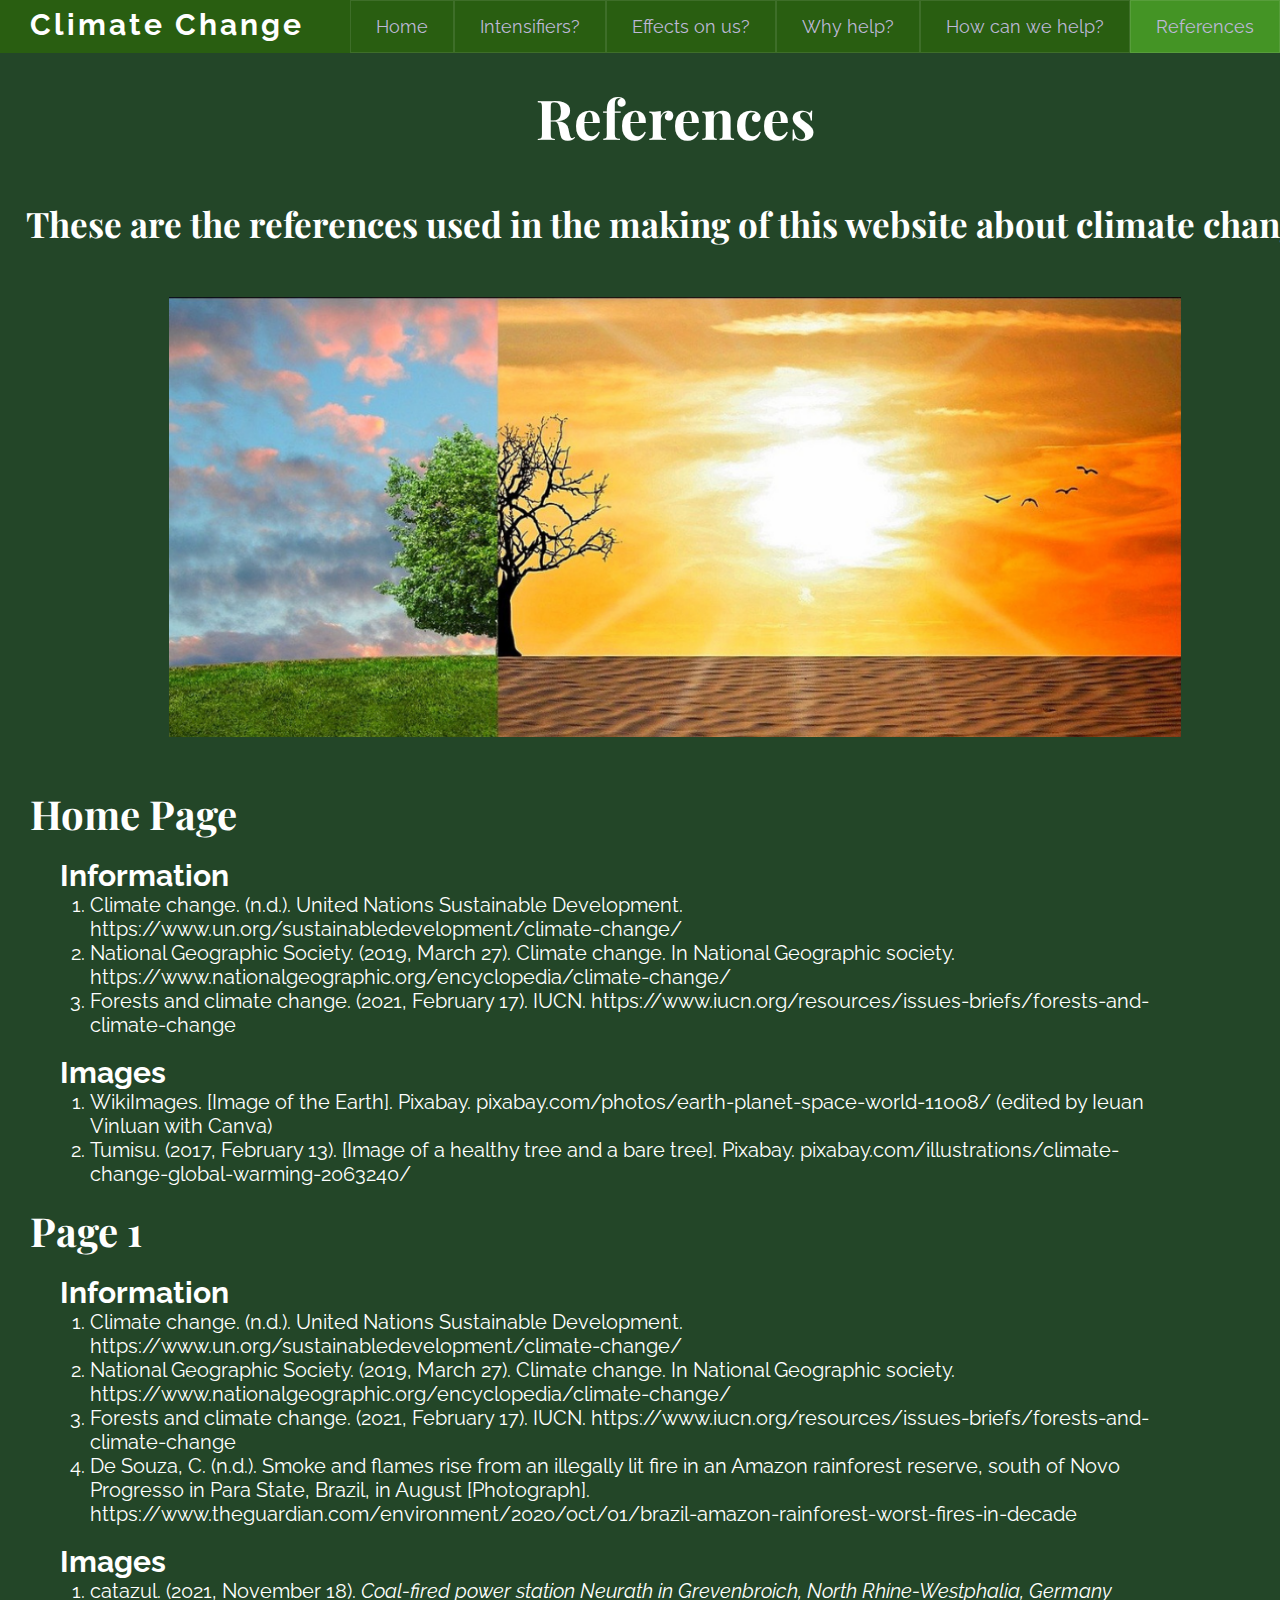
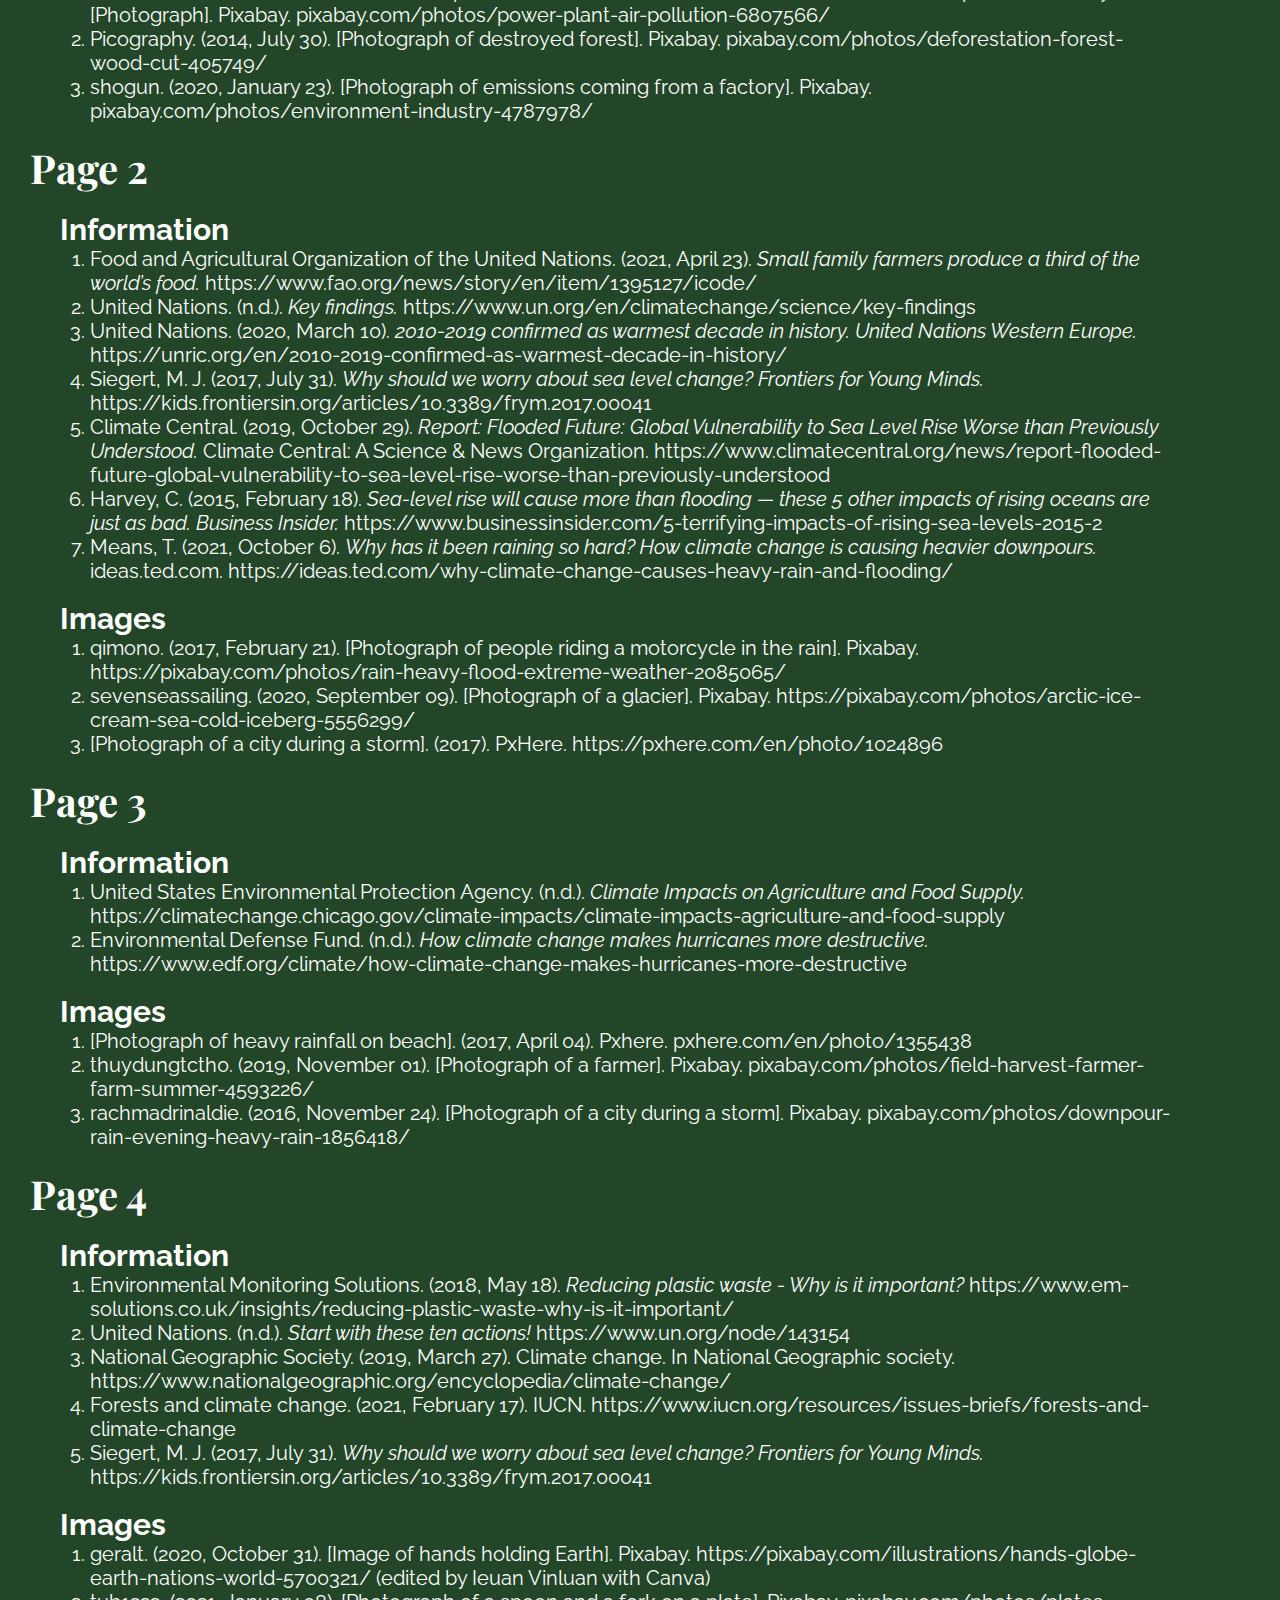
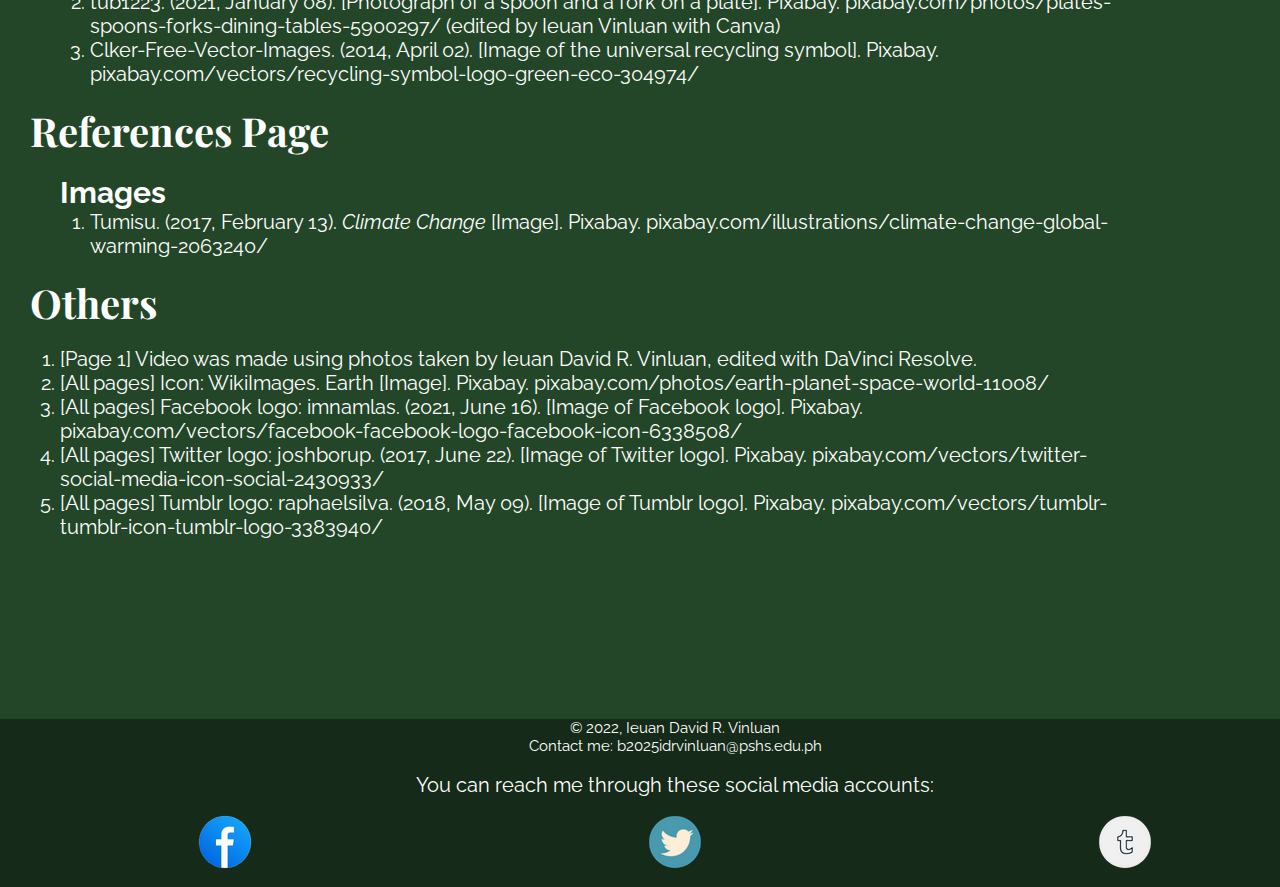
<file: htdocs/references.html>
<!DOCTYPE html>
    <html>
        <head>
            <title>References</title>
			<meta charset="UTF-8">
			<meta name="author" content="Ieuan David R. Vinluan">	
			<meta name="description" content="This website is my project for the second quarter of CS3.">
			<meta name="keywords" content="climate change, effects, action, help">
			<meta name="date" content="11-22-2021">
			<meta name="revised" content="02-07-2022">
			<link rel="icon" href="../images/favicon.ico" type="image/ico">
			<link rel="stylesheet" href="../css/referencesCSS.css" type="text/css">
        </head>
		<body>
            <div class="content">
                <header>
                    <nav>
                        <!--Navigation bar-->
                        <ul>
                            <li id="current"><a href="references.html">References</a></li>
                            <li><a href="contentPage4.html">How can we help?</a></li>
                            <li><a href="contentPage3.html">Why help?</a></li>
                            <li><a href="contentPage2.html">Effects on us?</a></li>
                            <li><a href="contentPage1.html">Intensifiers?</a></li>
                            <li><a href="../index.html">Home</a></li>
                        </ul>
                        <span class="logo"><a href="../index.html">Climate Change</a></span>
                    </nav>
                    <div class="heading">
                        <h1 id="HomeHeader">References</h1>
                    </div>
                </header>
                <article>
                    <!--Main information, list of sources-->
                    <p class="subtitle">These are the references used in the making of this website about climate change.</p>
                    <img src="../images/Climate Change.png" alt="Climate Change" title="Thank you for visiting." class="article-img">
                    <div class="home-sources sources">
                        <h2 class="page-references-label">Home Page</h2>
                        <br>
                        <div class="home-information">
                            <h3 class="information-label">Information</h3>
                            <ol class="information-sources-list">
                                <li>Climate change. (n.d.). United Nations Sustainable Development. https://www.un.org/sustainabledevelopment/climate-change/
                                </li>
                                <li>National Geographic Society. (2019, March 27). Climate change. In National Geographic society. https://www.nationalgeographic.org/encyclopedia/climate-change/
                                </li>
                                <li>Forests and climate change. (2021, February 17). IUCN. https://www.iucn.org/resources/issues-briefs/forests-and-climate-change
                                </li>
                            </ol>
                        </div>
                        <br>
                        <div class="home-images">
                            <h3 class="images-label">Images</h3>
                            <ol class="images-sources-list">
                                <li>
                                    WikiImages. [Image of the Earth]. Pixabay. pixabay.com/photos/earth-planet-space-world-11008/ (edited by Ieuan Vinluan with Canva)
                                </li>
                                <li>
                                    Tumisu. (2017, February 13). [Image of a healthy tree and a bare tree]. Pixabay. pixabay.com/illustrations/climate-change-global-warming-2063240/
                                </li>
                            </ol>
                        </div>
                        <br>
                    </div>
                    <div class="page-one-sources sources">
                        <h2 class="page-references-label">Page 1</h2>
                        <br>
                        <div class="page-one-information">
                            <h3 class="information-label">Information</h3>
                            <ol class="information-sources-list">
                                <li>
                                    Climate change. (n.d.). United Nations Sustainable Development. https://www.un.org/sustainabledevelopment/climate-change/</li>
						        <li>
                                    National Geographic Society. (2019, March 27). Climate change. In National Geographic society. https://www.nationalgeographic.org/encyclopedia/climate-change/
                                </li>
						        <li>
                                    Forests and climate change. (2021, February 17). IUCN. https://www.iucn.org/resources/issues-briefs/forests-and-climate-change
                                </li>
						        <li>
                                    De Souza, C. (n.d.). Smoke and flames rise from an illegally lit fire in an Amazon rainforest reserve, south of Novo Progresso in Para State, Brazil, in August [Photograph]. https://www.theguardian.com/environment/2020/oct/01/brazil-amazon-rainforest-worst-fires-in-decade
                                </li>
                            </ol>
                        </div>
                        <br>
                        <div class="page-one-images">
                            <h3 class="images-label">Images</h3>
                            <ol class="images-sources-list">
                                <li>
                                    catazul. (2021, November 18). <span>Coal-fired power station Neurath in Grevenbroich, North Rhine-Westphalia, Germany</span> [Photograph]. Pixabay. pixabay.com/photos/power-plant-air-pollution-6807566/
                                </li>
                                <li>
                                    Picography. (2014, July 30). [Photograph of destroyed forest]. Pixabay. pixabay.com/photos/deforestation-forest-wood-cut-405749/
                                </li>
                                <li>
                                    shogun. (2020, January 23). [Photograph of emissions coming from a factory]. Pixabay. pixabay.com/photos/environment-industry-4787978/
                                </li>
                            </ol>
                        </div>
                        <br>
                    </div>
                    <div class="page-two-sources sources">
                        <h2 class="page-references-label">Page 2</h2>
                        <br>
                        <div class="page-two-information">
                            <h3 class="information-label">Information</h3>
                            <ol class="information-sources-list">
                                <li>
                                    Food and Agricultural Organization of the United Nations. (2021, April 23). <span>Small family farmers produce a third of the world’s food. </span> https://www.fao.org/news/story/en/item/1395127/icode/
                                </li>
                                <li>
                                    United Nations. (n.d.). <span>Key findings. </span> https://www.un.org/en/climatechange/science/key-findings
                                </li>
                                <li>
                                    United Nations. (2020, March 10). <span>2010-2019 confirmed as warmest decade in history. United Nations Western Europe.</span> https://unric.org/en/2010-2019-confirmed-as-warmest-decade-in-history/
                                </li>
                                <li>
                                    Siegert, M. J. (2017, July 31). <span>Why should we worry about sea level change? Frontiers for Young Minds. </span> https://kids.frontiersin.org/articles/10.3389/frym.2017.00041
                                </li>
                                <li>
                                    Climate Central. (2019, October 29). <span>Report: Flooded Future: Global Vulnerability to Sea Level Rise Worse than Previously Understood. </span> Climate Central: A Science & News Organization. https://www.climatecentral.org/news/report-flooded-future-global-vulnerability-to-sea-level-rise-worse-than-previously-understood
                                </li>
                                <li>
                                    Harvey, C. (2015, February 18). <span>Sea-level rise will cause more than flooding — these 5 other impacts of rising oceans are just as bad. Business Insider. </span> https://www.businessinsider.com/5-terrifying-impacts-of-rising-sea-levels-2015-2
                                </li>
                                <li>
                                    Means, T. (2021, October 6). <span>Why has it been raining so hard? How climate change is causing heavier downpours. </span> ideas.ted.com. https://ideas.ted.com/why-climate-change-causes-heavy-rain-and-flooding/
                                </li>
                            </ol> 
                        </div>
                        <br>
                        <div class="page-two-images">
                            <h3 class="images-label">Images</h3>
                            <ol class="images-sources-list">
                                <li>
                                    qimono. (2017, February 21). [Photograph of people riding a motorcycle in the rain]. Pixabay. https://pixabay.com/photos/rain-heavy-flood-extreme-weather-2085065/
                                </li>
                                <li>
                                    sevenseassailing. (2020, September 09). [Photograph of a glacier]. Pixabay. https://pixabay.com/photos/arctic-ice-cream-sea-cold-iceberg-5556299/
                                </li>
                                <li>
                                    [Photograph of a city during a storm]. (2017). PxHere. https://pxhere.com/en/photo/1024896
                                </li>
                            </ol>
                        </div>
                        <br>
                    </div>
                    <div class="page=three-sources sources">
                        <h2 class="page-references-label">Page 3</h2>
                        <br>
                        <div class="page-three-information">
                            <h3 class="information-label">Information</h3>
                            <ol class="information-sources-list">
                                <li>
                                    United States Environmental Protection Agency. (n.d.). <span>Climate Impacts on Agriculture and Food Supply. </span> https://climatechange.chicago.gov/climate-impacts/climate-impacts-agriculture-and-food-supply
                                </li>
                                <li>
                                    Environmental Defense Fund. (n.d.). <span>How climate change makes hurricanes more destructive. </span> https://www.edf.org/climate/how-climate-change-makes-hurricanes-more-destructive
                                </li>
                            </ol> 
                        </div>
                        <br>
                        <div class="page-three-images">
                            <h3 class="images-label">Images</h3>
                            <ol class="images-sources-list">
                                <li>
                                    [Photograph of heavy rainfall on beach]. (2017, April 04). Pxhere. pxhere.com/en/photo/1355438
                                </li>
                                <li>
                                    thuydungtcth0. (2019, November 01). [Photograph of a farmer]. Pixabay. pixabay.com/photos/field-harvest-farmer-farm-summer-4593226/
                                </li>
                                <li>
                                    rachmadrinaldie. (2016, November 24). [Photograph of a city during a storm]. Pixabay. pixabay.com/photos/downpour-rain-evening-heavy-rain-1856418/
                                </li>
                            </ol>
                        </div>
                        <br>
                    </div>
                    <div class="page-four-sources sources">
                        <h2 class="page-references-label">Page 4</h2>
                        <br>
                        <div class="page-four-information">
                            <h3 class="information-label">Information</h3>
                            <ol class="information-sources-list">
                                <li>
                                    Environmental Monitoring Solutions. (2018, May 18). <span>Reducing plastic waste - Why is it important?</span> https://www.em-solutions.co.uk/insights/reducing-plastic-waste-why-is-it-important/
                                </li>
                                <li>
                                    United Nations. (n.d.). <span>Start with these ten actions!
                                    </span> https://www.un.org/node/143154
                                </li>
                                <li>
                                    National Geographic Society. (2019, March 27). Climate change. In National Geographic society. https://www.nationalgeographic.org/encyclopedia/climate-change/
                                </li>
                                <li>
                                    Forests and climate change. (2021, February 17). IUCN. https://www.iucn.org/resources/issues-briefs/forests-and-climate-change
                                </li>
                                <li>
                                    Siegert, M. J. (2017, July 31). <span>Why should we worry about sea level change? Frontiers for Young Minds. </span> https://kids.frontiersin.org/articles/10.3389/frym.2017.00041
                                </li>
                            </ol> 
                        </div>
                        <br>
                        <div class="page-four-images">
                            <h3 class="images-label">Images</h3>
                            <ol class="images-sources-list">
                                <li>
                                    geralt. (2020, October 31). [Image of hands holding Earth]. Pixabay. https://pixabay.com/illustrations/hands-globe-earth-nations-world-5700321/ (edited by Ieuan Vinluan with Canva)
                                </li>
                                <li>
                                    tub1223. (2021, January 08). [Photograph of a spoon and a fork on a plate]. Pixabay. pixabay.com/photos/plates-spoons-forks-dining-tables-5900297/ (edited by Ieuan Vinluan with Canva)
                                </li>
                                <li>
                                    Clker-Free-Vector-Images. (2014, April 02). [Image of the universal recycling symbol]. Pixabay. pixabay.com/vectors/recycling-symbol-logo-green-eco-304974/
                                </li>
                            </ol>
                            <br>
                        </div>
                        <div class="references-images">
                            <h2 class="page-references-label">References Page</h2>
                            <br>
                            <h3 class="images-label">Images</h3>
                            <ol class="images-sources-list">
                                <li>
                                    Tumisu. (2017, February 13). <span>Climate Change</span> [Image]. Pixabay. pixabay.com/illustrations/climate-change-global-warming-2063240/
                                </li>
                            </ol>
                        </div>
                        <br>
                    </div>
                    <div class="other-media sources">
                        <h3 class="page-references-label">Others</h3>
                        <br>
                        <ol class="other-media-list">
                            <li>
                                [Page 1] Video was made using photos taken by Ieuan David R. Vinluan, edited with DaVinci Resolve.
                            </li>
                            <li>
                                [All pages] Icon: WikiImages.  <span>Earth</span> [Image]. Pixabay. pixabay.com/photos/earth-planet-space-world-11008/
                            </li>
                            <li>
                                [All pages] Facebook logo: imnamlas. (2021, June 16). [Image of Facebook logo]. Pixabay. pixabay.com/vectors/facebook-facebook-logo-facebook-icon-6338508/
                            </li>
                            <li>
                                [All pages] Twitter logo: joshborup. (2017, June 22). [Image of Twitter logo]. Pixabay. pixabay.com/vectors/twitter-social-media-icon-social-2430933/
                            </li>
                            <li>
                                [All pages] Tumblr logo: raphaelsilva. (2018, May 09). [Image of Tumblr logo]. Pixabay. pixabay.com/vectors/tumblr-tumblr-icon-tumblr-logo-3383940/
                            </li>
                        </ol>
                    </div>
                </article>
                <footer>
                    <p id="copyright">© 2022, Ieuan David R. Vinluan <br> Contact me: b2025idrvinluan@pshs.edu.ph</p>
                    <br>
					<p class="social-media-reach">You can reach me through these social media accounts:</p>
					<br>
                    <!--Social media accounts-->
					<div class="social-media">
						<a href="https://facebook.com/ieuandavid.vinluan"><div class="facebook"></div></a>
						<a href="https://twitter.com/mzstySZN"><div class="twitter"></div></a>
						<a href="https://www.tumblr.com/blog/yuan-lewan"><div class="tumblr"></div></a>
					</div>
                    <br>
                </footer>
            </div>
		</body>
	</html>
</file>
<file: css/contentPage1CSS.css>
/*fonts to be used*/

@import url('https://fonts.googleapis.com/css2?family=Raleway&display=swap');
@import url('https://fonts.googleapis.com/css2?family=Ubuntu&display=swap');
@import url('https://fonts.googleapis.com/css2?family=Playfair+Display&display=swap');

body {
	margin: 0;
	position: relative;
	overflow: auto;
	overflow-x: hidden;
	background-color: #234628;
	box-sizing: border-box;
}
.textCenter {
	text-align: center;
}
div.contentHome {
	height: 1100px;
	width: 1350px;
}
/*under header*/
header {
	padding: 0;
	margin: 0;
	color: #FFFFFF;
	font-family: "Playfair Display", serif;
	width: 100%;
	height: 300px;
	top: 38px;
	position: relative;
	
}
div.heading {
	position: relative;
	background-color: #002408;
	height: 340px;
}
#HomeHeader {
	font-size: 76px;
	position: absolute;
	font-weight: bold;
	right: 65px;
	top: 50px;
}
.Earthpng {
	position: absolute;
	bottom: 0;
	left: 0;
}
.HomeImage1 {
	position: absolute;
	left: 0;
	top: 0;
	height: 340px;
	width: 600px;
}
/*for the navigation bar*/
nav {
	font-family: Raleway, 'Open Sans', sans-serif;
	width: 100%;
	position: fixed;
	top: 0;
	left: 0;
	z-index: 3;
	margin: 0;
	padding: 0;
	box-sizing: border-box;
	text-decoration: none;
}
nav span.logo > a {
	color: white;
	font-size: 30px;
	position: absolute;
	bottom: 20%;
	left: 30px;
	letter-spacing: 3px;
	font-weight: bold;
	text-decoration: none;
}
nav span a:link {
	color: #FFFFFF;
}
nav span a:visited {
	color: #FFFFFF;
}
nav span a:hover {
	color: rgba(128, 230, 88, 0.9)
}
nav span a:active {
	color: #000000;
}
nav ul {
	list-style-type: none;
	overflow: hidden;
	background: #295E11;
	font-size: 18px;
	margin: 0;
	padding: 0;
	box-sizing: border-box;
	text-decoration: none;
}
nav ul li {
	float: right;
	border: 1px solid rgba(255, 255, 255, 0.1);
	
}
nav ul li a {
	display: block;
	text-align: center;
	padding: 15px 25px;
	color: #BDB8D7;
	text-decoration: none;
}
nav ul li a:link {
	color: #BDB8D7;
}
nav ul li a:visited {
	color: #FFFFFF;
}
nav ul li a:hover {
	background: #33AC3B;
	color: #FFFFFF;
	border-top: 2px solid white;
}
nav ul li a:active {
	color: #FFF;
}
nav ul li#current {
	background: #449425;
}
/*under article, main content*/
article {
	position: relative;
	width: 100%;
	height: 150px;
	text-align: left;
	z-index: 1;
	color: #FFFFFF;
}
.content1-image2 {
	position: absolute;
	top: 150px;
	left: 20px;
	width: 500px;
}
.content1-image3 {
	position: absolute;
	top: 500px;
	right: 20px;
	width: 500px;
}
#HomeSubtitle {
	position: absolute;
	top: 25%;
	left: 110px;
	width: 100%;
	font-size: 45px;
	font-weight: bold;
	font-family: "Playfair Display", serif;
}
/*first body of text*/
#content1-text1 {
	position: absolute;
	width: 45%;
	right: 20px;
	top: 175px;
	font-size: 23px;
	text-align: right;
	font-family: Raleway, Ubuntu, sans-serif;
}
/*second body of text*/
#content1-text2 {
	position: absolute;
	width: 45%;
	left: 20px;
	top: 500px;
	font-size: 23px;
	font-family: Raleway, sans-serif;
}
/*under section*/
section {
	position: absolute;
	bottom: 250px;
	text-align: center;
	vertical-align: middle;
	font-family: "Open Sans", sans-serif;
	font-weight: bold;
	font-size: 40px;
	width: 100%;
	height: 180px;
	color: #FFFFFF;
}
section p {
	position: absolute;
	text-align: center;
	top: 325%;
}
p#declaration {
	position: absolute;
	left: 350px;
	font-family: "Playfair Display", serif;
}
/*under footer*/
footer {
	position: absolute;
	top: 140%;
	font-family: Raleway, "Open Sans", sans-serif;
	width: 100%;
	background: rgba(0, 0, 0, 0.4);
	color: white;
	font-size: 15px;
}
footer ol {
	margin: 0 0 0 20px;
	padding: 0;
}
footer span {
	font-style: italic;
}
/*copyright and contact information*/
p#copyright {
	text-align: center;
}
/*for social media links*/
footer a div.facebook {
	background: url('../images/icons.png') no-repeat -5px -5px;
	width: 54px;
	height: 54px;
}
/*when the cursor is hovering, the icon goes up and down*/
footer a:hover div.facebook {
	background: url('../images/icons.png') no-repeat -69px -5px;
	width: 54px;
	height: 54px;
	position: relative;
	animation: move 2s infinite;
}
footer a div.twitter {
	background: url('../images/icons.png') no-repeat -133px -5px;
	width: 54px;
	height: 54px;
	position: relative;
}
footer a:hover div.twitter {
	background: url('../images/icons.png') no-repeat -133px -69px;
	width: 54px;
	height: 54px;
	position: relative;
	animation: move 2s infinite;
}
footer a div.tumblr {
	background: url('../images/icons.png') no-repeat -5px -69px;
	width: 54px;
	height: 54px;
}	
footer a:hover div.tumblr {
	background: url('../images/icons.png') no-repeat -69px -69px;
	width: 54px;
	height: 54px;
	position: relative;
	animation: move 2s infinite;
}
/*animation that makes the logo go up and down sa long as the cursor is hovering over it*/
@keyframes move {
	0% {bottom: 0;}
	50% {bottom: 40px;}
	100% {bottom: 0;}
}
div.social-media a {
	display: block;
	height: 54px;
	width: 54px;
}
/*for the layout of the social media links*/
div.social-media {
	position: relative;
	display: flex;
	justify-content: space-around;
}
.social-media-reach {
	font-size: 20px;
	width: 100%;
	text-align: center;
}
</file>
<file: css/contentPage2CSS.css>
/* fonts to be used */
@import url('https://fonts.googleapis.com/css2?family=Ubuntu&display=swap');
@import url('https://fonts.googleapis.com/css2?family=Playfair+Display&display=swap');
@import url('https://fonts.googleapis.com/css2?family=Raleway&display=swap');
* {
	margin: 0;
	padding: 0;
	box-sizing: border-box;
	text-decoration: none;
}
body {
	background: #234628;
	color: #FFFFFF;
	overflow: auto;
	overflow-x: hidden;
}
/*for the header*/
nav, .heading {
	background: #002408;
}
div.content {
	position: relative;
	height: 1800px;
	width: 1350px;
}
/*for the navigation bar*/
nav {
	font-family: Raleway, 'Open Sans', sans-serif;
	width: 100%;
	position: fixed;
	top: 0;
	z-index: 3;
}
nav span.logo > a {
	color: white;
	font-size: 30px;
	position: absolute;
	bottom: 20%;
	left: 30px;
	letter-spacing: 3px;
	font-weight: bold;
}
nav span a:link {
	color: #FFFFFF;
}
nav span a:visited {
	color: #FFFFFF;
}
nav span a:hover {
	color: rgba(128, 230, 88, 0.9)
}
nav span a:active {
	color: #000000;
}
nav ul {
	list-style-type: none;
	overflow: hidden;
	background: #295E11;
	font-size: 18px;
}
nav ul li {
	float: right;
	border: 1px solid rgba(255, 255, 255, 0.1);
}
nav ul li a {
	display: block;
	text-align: center;
	padding: 15px 25px;
	color: #BDB8D7;
}
nav ul li a:link {
	color: #BDB8D7;
}
nav ul li a:visited {
	color: #FFFFFF;
}
nav ul li a:hover {
	background: #33AC3B;
	color: #FFFFFF;
	border-top: 2px solid white;
}
nav ul li a:active {
	color: #FFF;
}
nav ul li#current {
	background: #449425;
}
/*for the header*/
div.heading {
	position: relative;
	height: 430px;
	margin: 0 auto;
}
.content-page-two-heading-img {
	width: 640px;
}
#HomeHeader {
	font-family: 'Playfair Display', serif;
	font-size: 75px;
	font-weight: bold;
	position: absolute;
	width: 40%;
	top: 200px;
	right: 60px;
	text-align: center;
	z-index: 2;
}
/*under article, main content*/
img.image-one {
	position: relative;
	width: 50%;
	top: 90px;
	display: block;
	margin: 0 auto;
}
article {
	position: relative;
	width: 100%;
	height: 250px;
}
p#page-subtitle {
	font-family: 'Playfair Display', serif;
	font-size: 45px;
	font-weight: bold;
	text-align: center;
	position: relative;
	top: 15px;
}
img.article-img-one {
	margin: 0 auto;
	width: 600px;
	display: block;
}
article > div {
	z-index: 2;
}
article h1 {
	font-family: Raleway, Verdana, 'Open Sans', sans-serif;
	font-weight: bold;
	font-size: 35px;
	position: relative;
	width: 60%;
	left: 40%;
}
article p {
	font-family: Raleway, 'Open Sans', sans-serif;
	font-size: 20px;
}
div.intro {
	position: relative;
	width: 100%;
	top: 45px;
	left: 50%;
	transform: translateX(-50%);
	text-align: center;
}
/*first body of text*/
div.content-one {
	position: absolute;
	width: 100%;
	top: 220px; 
	left: 0;
}
div.content-one img.content-one-image-one {
	position: absolute;
	height: 283px;
	width: 500px;
}
div.content-one p {
	position: relative;
	left: 40%;
	width: 60%;
} 
/*second body of text*/
div.content-two {
	position: absolute;
	width: 100%;
	left: 0;
	top: 570px;
}
div.content-two p {
	position: relative;
	left: 40%;
	width: 60%;
}
div.content-two img.content-two-image-one {
	position: absolute;
	left: 0;
	top: 0;
	width: 500px;
	height: 249px;
	
}
/*under section*/
section {
	position: relative;
	width: 100%;
}
p.statement {
	position: relative;
	font-family: 'Playfair Display', serif;
	font-weight: bold;
	width: 100%;
	font-size: 40px;
	top: 720px; 
	text-align: center;
}
span.loss {
	font-weight: bold;
}
/*under footer*/
footer {
	position: absolute;
	bottom: -350px;
	font-family: Raleway, 'Open Sans', 'Trebuchet MS', sans-serif;
	font-size: 15px;
	width: 100%;
	background: rgba(0, 0, 0, 0.4);
}
footer ol {
	margin-left: 20px;
}
footer span {
	font-style: italic;
}
p#copyright {
	position: relative;
	text-align: center;
	width: 400px;
	margin: 0 auto;
}
/*for social media links*/
footer a div.facebook {
	background: url('../images/icons.png') no-repeat -5px -5px;
	width: 54px;
	height: 54px;
}
/*when the cursor is hovering, the icon goes up and down*/
footer a:hover div.facebook {
	background: url('../images/icons.png') no-repeat -69px -5px;
	width: 54px;
	height: 54px;
	position: relative;
	animation: move 2s infinite;
}
footer a div.twitter {
	background: url('../images/icons.png') no-repeat -133px -5px;
	width: 54px;
	height: 54px;
	position: relative;
}
footer a:hover div.twitter {
	background: url('../images/icons.png') no-repeat -133px -69px;
	width: 54px;
	height: 54px;
	position: relative;
	animation: move 2s infinite;
}
footer a div.tumblr {
	background: url('../images/icons.png') no-repeat -5px -69px;
	width: 54px;
	height: 54px;
}	
footer a:hover div.tumblr {
	background: url('../images/icons.png') no-repeat -69px -69px;
	width: 54px;
	height: 54px;
	position: relative;
	animation: move 2s infinite;
}
/*animation that makes the logo go up and down sa long as the cursor is hovering over it*/
@keyframes move {
	0% {bottom: 0;}
	50% {bottom: 40px;}
	100% {bottom: 0;}
}
div.social-media a {
	display: block;
	height: 54px;
	width: 54px;
}
/*for the layout of the social media links*/
div.social-media {
	position: relative;
	display: flex;
	justify-content: space-around;
}
.social-media-reach {
	font-size: 20px;
	width: 100%;
	text-align: center;
}
</file>
<file: css/contentPage3CSS.css>
@import url('https://fonts.googleapis.com/css2?family=Ubuntu&display=swap');
@import url('https://fonts.googleapis.com/css2?family=Raleway&display=swap');
@import url('https://fonts.googleapis.com/css2?family=Playfair+Display&display=swap');
* {
	margin: 0;
	padding: 0;
	box-sizing: border-box;
	text-decoration: none;
}
div.content {
	position: relative;
	height: 3600px;
	width: 1350px;
}
body {
	overflow: auto;
	overflow-x: hidden;
	background: #234628;
	color: #FFFFFF;
}
/*for header*/
nav, .heading {
	background: #002408;
}
/*for the navigation bar*/
nav {
	font-family: Raleway, 'Open Sans', sans-serif;
	width: 100%;
	position: fixed;
	top: 0;
	z-index: 3;
}
nav span.logo > a {
	color: white;
	font-size: 30px;
	position: absolute;
	bottom: 20%;
	left: 30px;
	letter-spacing: 3px;
	font-weight: bold;
}
nav span a:link {
	color: #FFFFFF;
}
nav span a:visited {
	color: #FFFFFF;
}
nav span a:hover {
	color: rgba(128, 230, 88, 0.9)
}
nav span a:active {
	color: #000000;
}
nav ul {
	list-style-type: none;
	overflow: hidden;
	background: #295E11;
	font-size: 18px;
}
nav ul li {
	float: right;
	border: 1px solid rgba(255, 255, 255, 0.1);
}
nav ul li a {
	display: block;
	text-align: center;
	padding: 15px 25px;
	color: #BDB8D7;
}
nav ul li a:link {
	color: #BDB8D7;
}
nav ul li a:visited {
	color: #FFFFFF;
}
nav ul li a:hover {
	background: #33AC3B;
	color: #FFFFFF;
	border-top: 2px solid white;
}
nav ul li a:active {
	color: #FFF;
}
nav ul li#current {
	background: #449425;
}
/*under header*/
div.heading {
	position: relative;
	height: 400px;
	margin: 0 auto;
}
#HomeHeader {
	font-family: 'Playfair Display', serif;
	font-size: 75px;
	font-weight: bold;
	position: absolute;
	top: 180px;
	right: 65px;
	text-align: right;
	z-index: 2;	
	width: 100%;
}
img.heading-image-one {
	position: relative;
	width: 600px;
	transform: scaleX(-1);
}
/*under article, main content*/
article {
	position: absolute;
	width: 100%;
	height: 250px;
	top: 410px;
	right: 20px;
}
article > div {
	z-index: 2;
}
article h2 {
	font-family: Raleway, Verdana, 'Open Sans', sans-serif;
	font-weight: bold;
	font-size: 30px;
	text-align: center;
}
article p {
	position: relative;
	font-family: Raleway, Ubuntu, 'Open Sans', sans-serif;
	font-size: 20px;
	line-height: 30px;
	text-align: left;
	top: 50px;
}
/*first body of text*/
article .content-one {
	position: relative;
	width: 100%;
	padding: 25px;
	top: 60px;
	height: 400px;
}
img.content-one-image-one {
	width: 35%;
	position: absolute;
	bottom: 0;
	right: 0;
}
article .content-one p, article .content-one h2 {
	width: 60%;
}
/*second body of text*/
article .content-two {
	position: relative;
	width: 100%;
	padding: 25px;
	top: 150px;
	height: 320px;
}
article .content-two p, article .content-two h2 {
	width: 60%;
}
img.content-two-image-one {
	width: 35%;
	position: absolute;
	bottom: 0;
	right: 0;
}
/*under section*/
section {
	position: absolute;
	top: 1500px;
	z-index: 2;
	font-family: 'Playfair Display', serif;
	font-weight: bold;
	font-size: 40px;
	text-align: center;
	width: 100%;
	display: flex;
	align-items: center;
	justify-content: center;
}
.bold {
	font-weight: bold;
}
/*under footer*/
footer {
	position: absolute;
	top: 1800px;
	z-index: 2;
	font-family: Raleway, 'Gill Sans', 'Open Sans', 'Trebuchet MS', sans-serif;
	font-size: 15px;
	width: 100%;
	background: rgba(0, 0, 0, 0.4);
}
p#copyright {
	position: relative;
	text-align: center;
	width: 400px;
	margin: 0 auto;
}
footer div p, footer div ol {
	position: relative;
	left: 15px;
}
/*for social media links*/
footer a div.facebook {
	background: url('../images/icons.png') no-repeat -5px -5px;
	width: 54px;
	height: 54px;
}
/*when the cursor is hovering, the icon goes up and down*/
footer a:hover div.facebook {
	background: url('../images/icons.png') no-repeat -69px -5px;
	width: 54px;
	height: 54px;
	position: relative;
	animation: move 2s infinite;
}
footer a div.twitter {
	background: url('../images/icons.png') no-repeat -133px -5px;
	width: 54px;
	height: 54px;
	position: relative;
}
footer a:hover div.twitter {
	background: url('../images/icons.png') no-repeat -133px -69px;
	width: 54px;
	height: 54px;
	position: relative;
	animation: move 2s infinite;
}
footer a div.tumblr {
	background: url('../images/icons.png') no-repeat -5px -69px;
	width: 54px;
	height: 54px;
}	
footer a:hover div.tumblr {
	background: url('../images/icons.png') no-repeat -69px -69px;
	width: 54px;
	height: 54px;
	position: relative;
	animation: move 2s infinite;
}
/*animation that makes the logo go up and down sa long as the cursor is hovering over it*/
@keyframes move {
	0% {bottom: 0;}
	50% {bottom: 40px;}
	100% {bottom: 0;}
}
div.social-media a {
	display: block;
	height: 54px;
	width: 54px;
}
/*for the layout of the social media links*/
div.social-media {
	position: relative;
	display: flex;
	justify-content: space-around;
}
.social-media-reach {
	font-size: 20px;
	width: 100%;
	text-align: center;
}
</file>
<file: css/contentPage4CSS.css>
@import url('https://fonts.googleapis.com/css2?family=Ubuntu&display=swap');
@import url('https://fonts.googleapis.com/css2?family=Raleway&display=swap');
@import url('https://fonts.googleapis.com/css2?family=Playfair+Display&display=swap');
* {
	margin: 0;
	padding: 0;
	box-sizing: border-box;
	text-decoration: none;
}
div.content {
	position: relative;
	height: 3500px;
	width: 1350px;
}
body {
	overflow: auto;
	overflow-x: hidden;
	background: #234628;
	color: #FFFFFF;
}
/*for header*/
nav, .heading {
	background: #002408;
}
/*for the navigation bar*/
nav {
	font-family: Raleway, 'Open Sans', sans-serif;
	width: 100%;
	position: fixed;
	top: 0;
	z-index: 3;
}
nav span.logo > a {
	color: white;
	font-size: 30px;
	position: absolute;
	bottom: 20%;
	left: 30px;
	letter-spacing: 3px;
	font-weight: bold;
}
nav span a:link {
	color: #FFFFFF;
}
nav span a:visited {
	color: #FFFFFF;
}
nav span a:hover {
	color: rgba(128, 230, 88, 0.9)
}
nav span a:active {
	color: #000000;
}
nav ul {
	list-style-type: none;
	overflow: hidden;
	background: #295E11;
	font-size: 18px;
}
nav ul li {
	float: right;
	border: 1px solid rgba(255, 255, 255, 0.1);
}
nav ul li a {
	display: block;
	text-align: center;
	padding: 15px 25px;
	color: #BDB8D7;
}
nav ul li a:link {
	color: #BDB8D7;
}
nav ul li a:visited {
	color: #FFFFFF;
}
nav ul li a:hover {
	background: #33AC3B;
	color: #FFFFFF;
	border-top: 2px solid white;
}
nav ul li a:active {
	color: #FFF;
}
nav ul li#current {
	background: #449425;
}
/*for header*/
div.heading {
	height: 450px;
	z-index: 2;
}
p#page-subtitle {
	font-family: 'Playfair Display', serif;
	font-size: 45px;
	font-weight: bold;
	text-align: center;
	position: relative;
	top: 15px;
}
img.header-image-one {
	position: relative;
	right: 30px;
	height: 450px;
	z-index: 0;
}
#HomeHeader {
	font-family: 'Playfair Display', serif;
	font-size: 75px;
	font-weight: bold;
	position: absolute;
	top: 160px;
	right: -20px;
	text-align: center;
	z-index: 2;
	width: 50%;
}
/*under article*/
article {
	position: absolute;
	width: 100%;
	height: 250px;
	top: 550px;
	right: 20px;
	display: flex;
	justify-content: space-around;
}
article > div {
	z-index: 2;
}
article h2 {
	font-family: Raleway, Verdana, 'Open Sans', sans-serif;
	font-weight: bold;
	font-size: 35px;
	text-align: center;
}
article p {
	position: relative;
	font-family: Raleway, Ubuntu, 'Open Sans', sans-serif;
	font-size: 20px;
	line-height: 30px;
	text-align: left;
	top: 30px;
}
/*first body of text*/
article .content-one {
	position: relative;
	width: 45%;
	height: 750px;
	padding: 25px;
}
img.article-image-one {
	position: relative;
	height: 300px;
	margin: 0 auto;
	display: block;
}
/*second body of text*/
article .content-two {
	position: relative;
	width: 45%;
	height: 700px;
	padding: 25px;
}
img.article-image-two {
	position: relative;
	height: 300px;
	margin: 0 auto;
	display: block;
}
/*under section for game*/
section.game {
	position: relative;
	top: 27%;
	z-index: 2;
	font-family: Raleway, Verdana, 'Open Sans', sans-serif;
	font-size: 25px;
	width: 100%;
}
section.game h2.game-header {
	position: relative;
	font-size: 45px;
	font-family: 'Playfair Display', serif;
	text-align: center;
	width: 100%;
}
section.game p#game-intro {
	font-size: 25px;
	position: relative;
	top: 10px;
	width: 96%;
	left: 2%;
	text-align: center;
}
section.game p.question {
	font-size: 20px;
}
/*for the layout of the boxes of the choices*/
section.game div.options {
	position: relative;
	top: 30px;
	display: flex;
	justify-content: center;
	align-items: center;
}
section.game div.option {
	border: 1px solid #FFFFFF;
	width: 300px;
	height: 400px;
	color: #FFFFFF;
	display: flex;
	justify-content: center;
	align-items: center;
}
section.game div.hint-button {
	position: relative;
	left: 60px;
	top: 50px;
	display: inline-block;
}
section.game div.hint-button p.help {
	border: 1px solid #FFFFFF;
	display: inline-block;
	padding: 10px;
	background:rgba(72, 255, 0, 0.397)
}
p.actual-hint {
	opacity: 0;
	transition: opacity 1s ease-in-out;
}
section.game div.hint-button:hover > p.actual-hint {
	opacity: 1;
}
section.game p.option-answer {
	position: relative;
	left: 30px;
	top: 10px;
	font-size: 20px;
}
section.game p.question {
	position: relative;
	left: 10px;
}
section.game a:hover {
	background-color: #33AC3B;
	transition: background-color 0.5s ease-in;	
}
div.correct-or-wrong {
	position: relative;
	top: 70px;
	width: 100%;
}
/*initially hide the message (correct or wrong)*/
p#question-one-correct, p#question-two-correct, p#question-three-correct {
	text-align: center;
	opacity: 0;
}
p#question-one-wrong, p#question-two-wrong, p#question-three-wrong {
	text-align: center;
	opacity: 0;
}
/*when answer is given, make one of two messages (right or wrong) appear*/
#question-one-correct:target, #question-two-correct:target, #question-three-correct:target {
	opacity: 1;
	transition: opacity 1.8s ease-in;
}
#question-one-wrong:target, #question-two-wrong:target, #question-three-wrong:target {
	opacity: 1;
	transition: opacity 1.8s ease-in;
}
div.question-two {
	position: relative;
	top: 120px;
}
div.question-three {
	position: relative;
	top: 220px;
}
/*under section for statement*/
section.declare {
	position: relative;
	top: 35%;
	z-index: 2;
	font-family: Raleway, Dubai, 'Open Sans', sans-serif;
	font-size: 40px;
	width: 100%;
}
section.declare p {
	text-align: center;
	width: 80%;
	position: relative;
	transform: translateX(10%);
}
img.Earth {
	/* center image horizontally */
	display: block;
	margin: 0 auto;
	height: 550px;
}
.bold {
	font-weight: bold;
}
/*under footer*/
footer {
	position: relative;
	top: 40%;
	z-index: 2;
	font-family: Raleway, 'Gill Sans', 'Open Sans', 'Trebuchet MS', sans-serif;
	font-size: 15px;
	width: 100%;
	background: rgba(0, 0, 0, 0.4);
}
footer span {
	font-style: italic;
}
p#copyright {
	position: relative;
	text-align: center;
	width: 400px;
	margin: 0 auto;
}
footer div p, footer div ol {
	position: relative;
	left: 16px;
}
/*for social media links*/
footer a div.facebook {
	background: url('../images/icons.png') no-repeat -5px -5px;
	width: 54px;
	height: 54px;
}
/*when the cursor is hovering, the icon goes up and down*/
footer a:hover div.facebook {
	background: url('../images/icons.png') no-repeat -69px -5px;
	width: 54px;
	height: 54px;
	position: relative;
	animation: move 2s infinite;
}
footer a div.twitter {
	background: url('../images/icons.png') no-repeat -133px -5px;
	width: 54px;
	height: 54px;
	position: relative;
}
footer a:hover div.twitter {
	background: url('../images/icons.png') no-repeat -133px -69px;
	width: 54px;
	height: 54px;
	position: relative;
	animation: move 2s infinite;
}
footer a div.tumblr {
	background: url('../images/icons.png') no-repeat -5px -69px;
	width: 54px;
	height: 54px;
}	
footer a:hover div.tumblr {
	background: url('../images/icons.png') no-repeat -69px -69px;
	width: 54px;
	height: 54px;
	position: relative;
	animation: move 2s infinite;
}
/*animation that makes the logo go up and down sa long as the cursor is hovering over it*/
@keyframes move {
	0% {bottom: 0;}
	50% {bottom: 40px;}
	100% {bottom: 0;}
}
div.social-media a {
	display: block;
	height: 54px;
	width: 54px;
}
/*for the layout of the social media links*/
div.social-media {
	position: relative;
	display: flex;
	justify-content: space-around;
}
.social-media-reach {
	font-size: 20px;
	width: 100%;
	text-align: center;
}
</file>
<file: css/referencesCSS.css>
@import url('https://fonts.googleapis.com/css2?family=Raleway&display=swap');
@import url('https://fonts.googleapis.com/css2?family=Playfair+Display&display=swap');
* {
    margin: 0;
    padding: 0;
    box-sizing: border-box;
    text-decoration: none;
}
div.content {
	position: relative;
	height: 1600px;
	width: 1350px;
}
body {
	overflow: auto;
	overflow-x: hidden;
	background: #234628;
	color: #FFFFFF;
}
/*for the navigation bar*/
nav {
	font-family: Raleway, 'Open Sans', sans-serif;
	width: 100%;
	position: fixed;
	top: 0;
	z-index: 3;
}
nav span.logo > a {
	color: white;
	font-size: 30px;
	position: absolute;
	bottom: 20%;
	left: 30px;
	letter-spacing: 3px;
	font-weight: bold;
}
nav span a:link {
	color: #FFFFFF;
}
nav span a:visited {
	color: #FFFFFF;
}
nav span a:hover {
	color: rgba(128, 230, 88, 0.9)
}
nav span a:active {
	color: #000000;
}
nav ul {
	list-style-type: none;
	overflow: hidden;
	background: #295E11;
	font-size: 18px;
}
nav ul li {
	float: right;
	border: 1px solid rgba(255, 255, 255, 0.1);
}
nav ul li a {
	display: block;
	text-align: center;
	padding: 15px 25px;
	color: #BDB8D7;
}
nav ul li a:link {
	color: #BDB8D7;
}
nav ul li a:visited {
	color: #FFFFFF;
}
nav ul li a:hover {
	background: #33AC3B;
	color: #FFFFFF;
	border-top: 2px solid white;
}
nav ul li a:active {
	color: #FFF;
}
nav ul li#current {
	background: #449425;
}
/*for header*/
div.heading {
	height: 400px;
	z-index: 2;
}
/*under article, main content*/
article {
	position: relative;
	width: 100%;
}
article div.sources {
	width: 80%;
	position: relative;
	left: 30px;
}
#HomeHeader {
	font-family: 'Playfair Display', serif;
	font-size: 55px;
	width: 100%;
	text-align: center;
	font-weight: bold;
	position: relative;
	top: 80px;
	z-index: 2;
	width: 100%;
}
p.subtitle {
	font-family: 'Playfair Display', serif;
	font-size: 35px;
	font-weight: bold;
	position: relative;
	bottom: 200px;
	width: 100%;
	text-align: center;
}
.article-img {
	display: block;
	margin: 0 auto;
	width: 75%;
	position: relative;
	bottom: 150px;
}
.page-references-label {
	font-family: 'Playfair Display', serif;
	font-size: 40px;
	font-weight: bold;
}
div.references-images h2.page-references-label {
	position: relative;
	right: 30px;
}
div.home-information, div.home-images, div.page-one-information, div.page-one-images, div.page-two-information, div.page-two-images, div.page-three-information, div.page-three-images, div.page-four-information, div.page-four-images, div.references-images {
	position: relative;
	left: 30px;
}
.information-label, .images-label, .other-media-label {
	font-family: Raleway, 'Open Sans', sans-serif;
	font-size: 30px;
}
article li {
	font-family: Raleway, 'Open Sans', sans-serif;
	font-size: 20px;
	position: relative;
	left: 30px;
}
.information-sources-list li span, .images-sources-list li span {
    font-style: italic;
}
div.sources {
	position: relative;
	bottom: 100px;
}
/*under footer*/
footer {
	position: relative;
	top: 5%;
	z-index: 2;
	font-family: Raleway, 'Gill Sans', 'Open Sans', 'Trebuchet MS', sans-serif;
	font-size: 15px;
	width: 100%;
	background: rgba(0, 0, 0, 0.4);
}
footer span {
	font-style: italic;
}
p#copyright {
	position: relative;
	text-align: center;
	width: 400px;
	margin: 0 auto;
}
footer div p, footer div ol {
	position: relative;
	left: 16px;
}
/*for social media links*/
footer a div.facebook {
	background: url('../images/icons.png') no-repeat -5px -5px;
	width: 54px;
	height: 54px;
}
/*when the cursor is hovering, the icon goes up and down*/
footer a:hover div.facebook {
	background: url('../images/icons.png') no-repeat -69px -5px;
	width: 54px;
	height: 54px;
	position: relative;
	animation: move 2s infinite;
}
footer a div.twitter {
	background: url('../images/icons.png') no-repeat -133px -5px;
	width: 54px;
	height: 54px;
	position: relative;
}
footer a:hover div.twitter {
	background: url('../images/icons.png') no-repeat -133px -69px;
	width: 54px;
	height: 54px;
	position: relative;
	animation: move 2s infinite;
}
footer a div.tumblr {
	background: url('../images/icons.png') no-repeat -5px -69px;
	width: 54px;
	height: 54px;
}	
footer a:hover div.tumblr {
	background: url('../images/icons.png') no-repeat -69px -69px;
	width: 54px;
	height: 54px;
	position: relative;
	animation: move 2s infinite;
}
/*animation that makes the logo go up and down sa long as the cursor is hovering over it*/
@keyframes move {
	0% {bottom: 0;}
	50% {bottom: 40px;}
	100% {bottom: 0;}
}
div.social-media a {
	display: block;
	height: 54px;
	width: 54px;
}
/*for the layout of the social media links*/
div.social-media {
	position: relative;
	display: flex;
	justify-content: space-around;
}
.social-media-reach {
	font-size: 20px;
	width: 100%;
	text-align: center;
}
</file>
